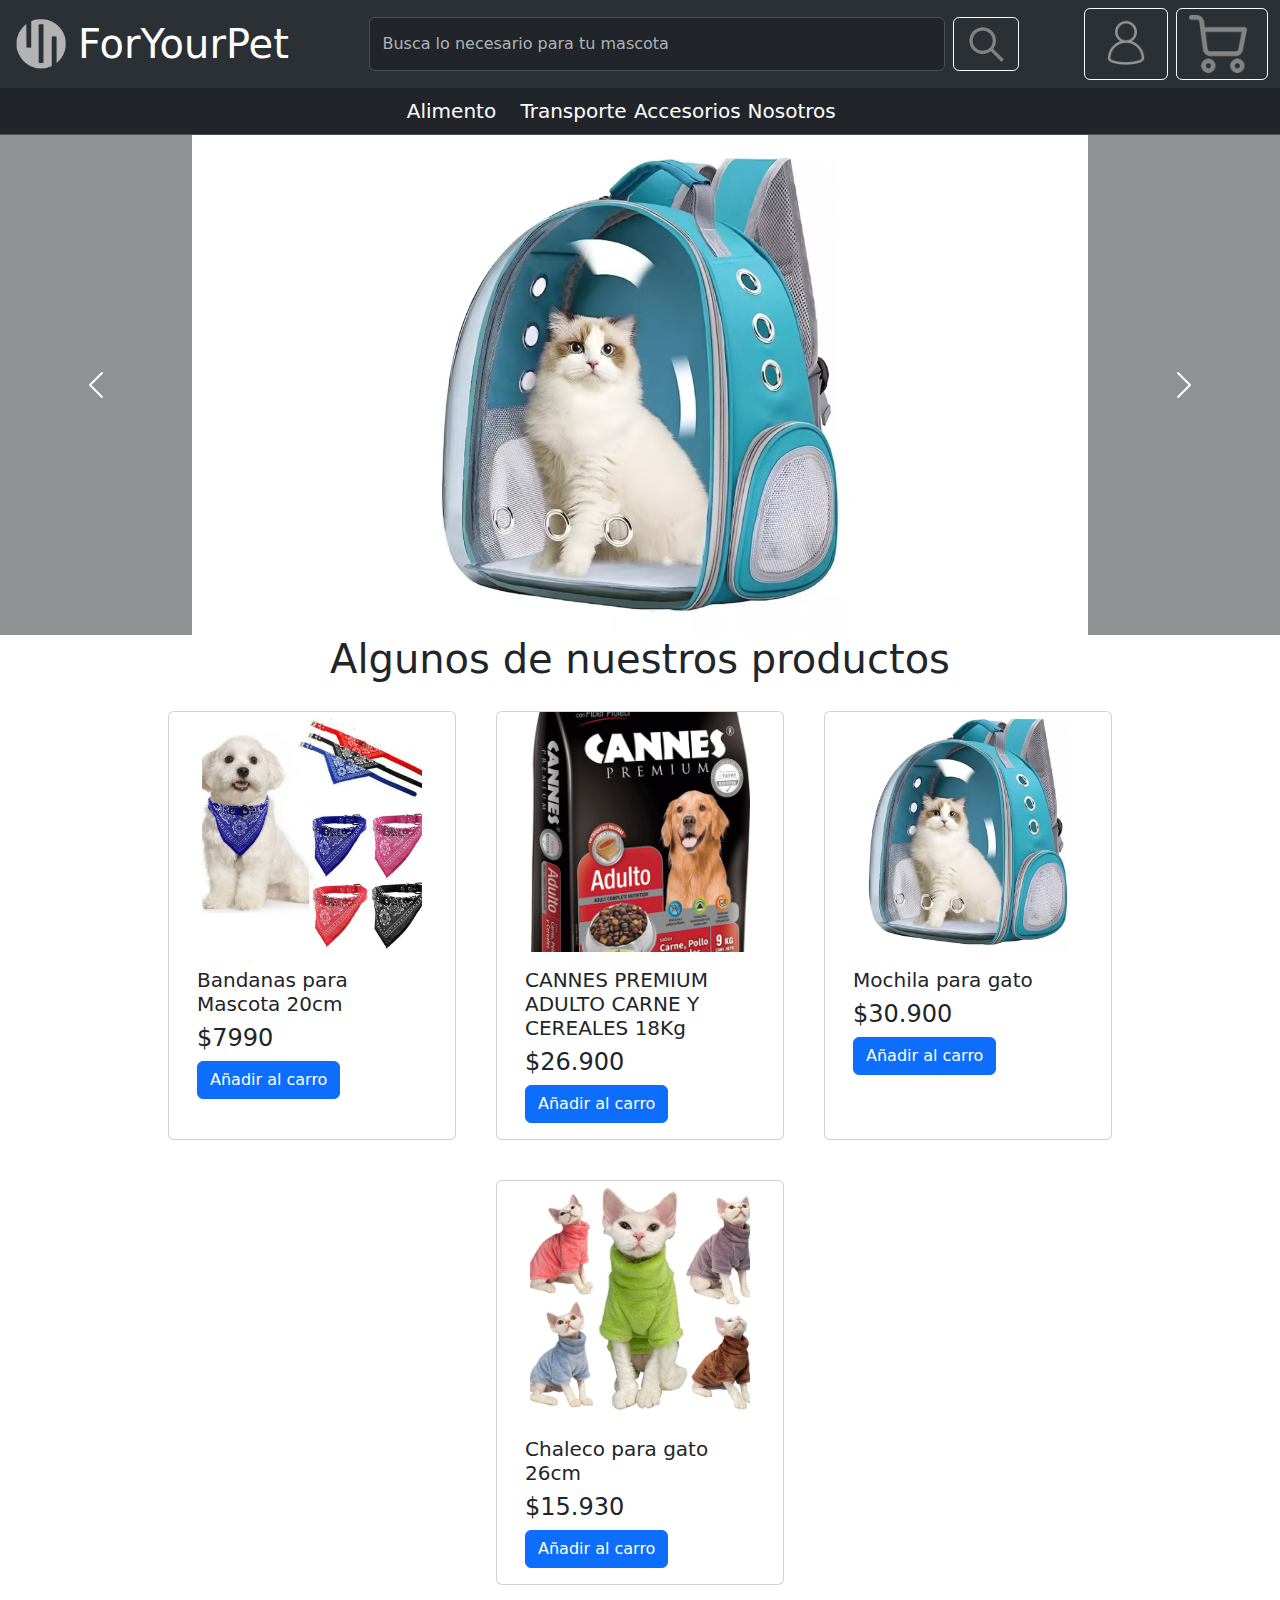
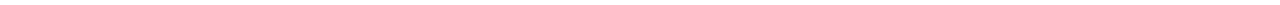
<file: index.html>
<!doctype html>
<html lang="en">
<head>
    <meta charset="utf-8">
    <meta name="viewport" content="width=device-width, initial-scale=1">
    <title>ForYourPet</title>
    <link href="https://cdn.jsdelivr.net/npm/bootstrap@5.3.3/dist/css/bootstrap.min.css" rel="stylesheet" integrity="sha384-QWTKZyjpPEjISv5WaRU9OFeRpok6YctnYmDr5pNlyT2bRjXh0JMhjY6hW+ALEwIH" crossorigin="anonymous">
    <link rel="stylesheet" href="mystyle.css">
</head>
<body>

<!--Nav bar-->
<nav class="navbar bg-body-tertiary" data-bs-theme="dark">
    <div class="container-fluid">

        <!--Logo Y Texto RMB-->
        <a class="navbar-brand" href="index.html">
            <div class="d-flex align-items-center">
                <img src="img/logo.png" alt="." width="58px" class="me-2">
                <h1 class="mb-0"> ForYourPet</h1>
            </div>
        </a>
        <!--Logo Y Texto RMB-->

        <!--Barra de busqueda-->
        <form class="d-flex" style="width: 650px;" role="search">
            <input class="form-control me-2" type="search" placeholder="Busca lo necesario para tu mascota" aria-label="Search">
            <button class="btn btn-outline-light" type="submit"><img src="img/lupa.png" alt="" width="40px"></button>
        </form>
        <!--Barra de busqueda-->

        <!--Botónes de inicio de sesión y mercado -->
          <!-- Contenedor para agrupar los botones -->
        <div class="d-flex align-items-center">
          <!--Botón de Registro/inicio Sesion-->
          <button type="button" class="btn btn-outline-light me-2" data-bs-toggle="modal" data-bs-target="#exampleModal">
              <img src="img/user.png" width="58px" alt="">
          </button>
          <!--Botón de carrito-->
          <button class="btn btn-outline-light" type="button" data-bs-toggle="offcanvas" data-bs-target="#offcanvasNavbar" aria-controls="offcanvasNavbar" aria-label="Toggle navigation">
              <div class="d-flex align-items-center">
                  <img src="img/carrito.png" alt="." width="58px" class="me-2">
              </div>
          </button>
        </div>

        
        <!--Modal de Registro/inicio Sesion-->
        <div class="modal fade" id="exampleModal" tabindex="-1" aria-labelledby="exampleModalLabel" aria-hidden="true">
          <div class="modal-dialog">
              <div class="modal-content">
                  <div class="modal-header">
                      <h1 class="modal-title fs-5" id="exampleModalLabel" style="color: blanchedalmond;">Inicia Sesion</h1>
                      <button type="button" class="btn-close" data-bs-dismiss="modal" aria-label="Close"></button>
                  </div>
                  <div class="modal-body">
                      <form>
                          <div class="mb-3">
                              <label for="exampleInputEmail1" class="form-label" style="color: blanchedalmond;">Correo</label>
                              <input type="email" class="form-control" id="exampleInputEmail1" aria-describedby="emailHelp">
                              <div id="emailHelp" class="form-text">We'll never share your email with anyone else.</div>
                          </div>
                          <div class="mb-3">
                              <label for="exampleInputPassword1" class="form-label" style="color: blanchedalmond;">Contraseña</label>
                              <input type="password" class="form-control" id="exampleInputPassword1">
                          </div>
                          <div class="mb-3 form-check">
                              <input type="checkbox" class="form-check-input" id="exampleCheck1">
                              <label class="form-check-label" for="exampleCheck1" style="color: blanchedalmond;">Recordar mis datos</label>
                          </div>
                          <button type="submit" class="btn btn-primary">Iniciar Sesion</button>
                          <div id="emailHelp" class="form-text">Aun no tienes cuenta? Registrate aqui :</div>
                          <a href="register.html" class="btn btn-primary text-decoration-none" style="color: blanchedalmond;">Registro</a>
                      </form>
                  </div>
              </div>
          </div>
      </div>
        <!--Modal de Registro/inicio Sesion-->
        
        <!--Contenido Carrito-->
        <div class="offcanvas offcanvas-end" tabindex="-1" id="offcanvasNavbar" aria-labelledby="offcanvasNavbarLabel">
            <div class="offcanvas-header">
                <h5 class="offcanvas-title" id="offcanvasNavbarLabel">Productos en el carrito</h5>
                <button type="button" class="btn-close" data-bs-dismiss="offcanvas" aria-label="Close"></button>
            </div>
            <div class="offcanvas-body">
                <ul class="navbar-nav justify-content-end flex-grow-1 pe-3" id="carrito-items">
                    <li class="nav-item">
                        <a class="nav-link active Navb-G" id="no-productos" aria-current="page" href="#">NO HAY PRODUCTOS EN EL CARRO</a>
                    </li>
                </ul>
                <div>
                    <span>Total de los productos: </span>
                    <span id="total-productos">0$</span>
                </div>
                <div class="d-grid gap-2">
                    <button class="btn btn-light" type="button">Comprar</button>
                    <button class="btn btn-secondary" type="button">Ir al carro</button>
                    <!--Boton para limpiar el carrito-->
                    <button class="btn btn-light" type="button" onclick="limpiarCarrito()">Limpiar Carrito</button>
                </div>
            </div>
        </div>
        <!--Contenido Carrito-->

    </div>
</nav>
<!--Nav bar-->

<!--Contenido Principal de la Pag-->
<main>
    <!-- Segunda Navbar Enlaces d -->
    <nav class="navbar bg-dark border-bottom border-body justify-content-center" data-bs-theme="dark">
        <div class="row">
            <!-- Contenido De la segunda navbar -->
            <ul class="nav" data-bg-theme="dark">
                <div class="col-3">
                    <li class="nav-item">
                        <a class="navbar-brand" aria-current="page" href="alimento.html">Alimento</a>
                    </li>
                </div>
                <div class="col-3">
                    <li class="nav-item">
                        <a class="navbar-brand" aria-current="page" href="transporte.html">Transporte </a>
                    </li>
                </div>
                <div class="col-3">
                    <li class="nav-item">
                        <a class="navbar-brand" aria-current="page" href="accesorios.html">Accesorios </a>
                    </li>
                </div>
                <div class="col-3">
                    <li class="nav-item">
                        <a class="navbar-brand" aria-current="page" href="nosotros.html">Nosotros</a>
                    </li>
                </div>
            </ul>
        </div>
    </nav>
    <!-- Segunda Navbar Enlaces d -->

    <!-- Carrusel de img -->
    <div>
        <div id="carouselExampleAutoplaying" class="carousel slide" data-bs-ride="carousel">
            <div class="carousel-inner">
                <div class="carousel-item active">
                    <img src="img/transporte/mochila_gato.avif" class="d-block m-auto w-60" alt="..." height="500px" width="500px">
                </div>
                <div class="carousel-item">
                    <img src="img/transporte/arnes.webp" class="d-block m-auto w-60" alt="..." height="500px" width="500px">
                </div>
                <div class="carousel-item">
                    <img src="img/transporte/arnes_gato.avif" class="d-block m-auto w-60" alt="..." height="500px" width="500px">
                </div>
            </div>
            <button class="carousel-control-prev bg-dark" type="button" data-bs-target="#carouselExampleAutoplaying" data-bs-slide="prev">
                <span class="carousel-control-prev-icon" aria-hidden="true"></span>
                <span class="visually-hidden">Previous</span>
            </button>
            <button class="carousel-control-next bg-dark" type="button" data-bs-target="#carouselExampleAutoplaying" data-bs-slide="next">
                <span class="carousel-control-next-icon" aria-hidden="true"></span>
                <span class="visually-hidden">Next</span>
            </button>
        </div>
    </div>
    <!-- Carrusel de img -->
</main>
<!--Contenido Principal de la Pag-->











<!-- Titulo del contenido principal de la pag -->
<h1 id="centertxt">
    Algunos de nuestros productos
</h1>
<!-- Titulo del contenido principal de la pag -->

<!-- Card Principales de la pag/Productos de la pag Principal -->
<div class="row justify-content-center" >





    <!--Producto 1-->
    <div class="card" style="width: 18rem; margin: 20px;">
        <!--Anchor a producto_001 // Bandana para Mascota 20cm-->
        <a href="producto_001.html">
            <img src="img/accesorios/collar-bandana.jpg" class="card-img-top img_producto" alt="">
        </a>
        <!--Otras descripciones del producto-->
        <div class="card-body">
            <!--NombreProducto-->
            <h5 class="card-title">Bandanas para Mascota 20cm</h5>
            <!--PrecioProducto-->
            <h4 class="card-title">$7990</h4>
            <!--Boton Añadir al carro-->
            <form id="formulario-producto-1">                                       <!--     id         precio         nombre     cantidad-->
                <button type="button" class="btn btn-primary" onclick="agregarAlCarrito('producto_001', 7990, 'Bandana para Mascota 20cm', 1)">Añadir al carro</button>
            </form>
            
        </div>
    </div>
    <!--Producto 1-->






    <!--Producto 2-->
    <div class="card" style="width: 18rem; margin: 20px;">
        <!--Anchor a producto_002 // Carnes Premium Adulto Carne-->
        <a href="producto_002.html">
            <img src="img/alimento/comida_perro.jpg" class="card-img-top img_producto" alt="" >
        </a>
        <!--Otras descripciones del producto-->
        <div class="card-body">
            <!--NombreProducto-->
            <h5 class="card-title">CANNES PREMIUM ADULTO CARNE Y CEREALES 18Kg</h5>
            <!--PrecioProducto-->
            <h4 class="card-title">$26.900</h4>
            <!--Boton añadir al carro-->
            <form id="formulario-producto-1">                                       <!--     id         precio         nombre     cantidad-->
                <button type="button" class="btn btn-primary" onclick="agregarAlCarrito('producto_002', 26900, 'Comida CANNES PREMIUM 18Kg', 1)">Añadir al carro</button>
            </form>
        </div>
    </div>
    <!--Producto 2-->







    <!--Producto 3-->
    <div class="card" style="width: 18rem; margin: 20px;">
        <!--Anchor a producto_003 // Mochila para gato-->
        <a href="producto_003.html">
            <img src="img/transporte/mochila_gato.avif" class="card-img-top img_producto" alt="..." style="width: 250px;">
        </a>
        <!--Otras descripciones del producto-->
        <div class="card-body">
            <!--NombreProducto-->
            <h5 class="card-title">Mochila para gato</h5>
            <!--PrecioProducto-->
            <h4 class="card-title">$30.900</h4>
            <!--Boton añadir al carro-->
            <form id="formulario-producto-1">                                       <!--     id         precio         nombre     cantidad-->
                <button type="button" class="btn btn-primary" onclick="agregarAlCarrito('producto_003', 30900, 'Mochila para Gatos', 1)">Añadir al carro</button>
            </form>
        </div>
    </div>
    <!--Producto 3-->







    <!--Producto 4-->
    <div class="card" style="width: 18rem; margin: 20px;">
        <!--Anchor a producto_004 // Chaleco para gatos 26cm-->
        <a href="producto_004.html">
            <img src="img/accesorios/ropa_gato.jpg" class="card-img-top img_producto" alt="...">
        </a>
        <!--Otras descripciones del producto-->
        <div class="card-body">
            <!--NombreProducto-->
            <h5 class="card-title">Chaleco para gato 26cm</h5>
            <!--PrecioProducto-->
            <h4 class="card-title">$15.930</h4>
            <!--Boton añadir al carro-->
            <form id="formulario-producto-1">                                       <!--     id         precio         nombre     cantidad-->
                <button type="button" class="btn btn-primary" onclick="agregarAlCarrito('producto_004', 15930, 'Chaleco para Gatos 26cm', 1)">Añadir al carro</button>
            </form>
        </div>
    </div>
    <!--Producto 4-->
</div>
<!-- Card Principales de la pag -->

    <script src="carrito.js" ></script>
<script src="https://cdn.jsdelivr.net/npm/bootstrap@5.3.3/dist/js/bootstrap.bundle.min.js" integrity="sha384-YvpcrYf0tY3lHB60NNkmXc5s9fDVZLESaAA55NDzOxhy9GkcIdslK1eN7N6jIeHz" crossorigin="anonymous"></script>
</body>
</html>
</file>
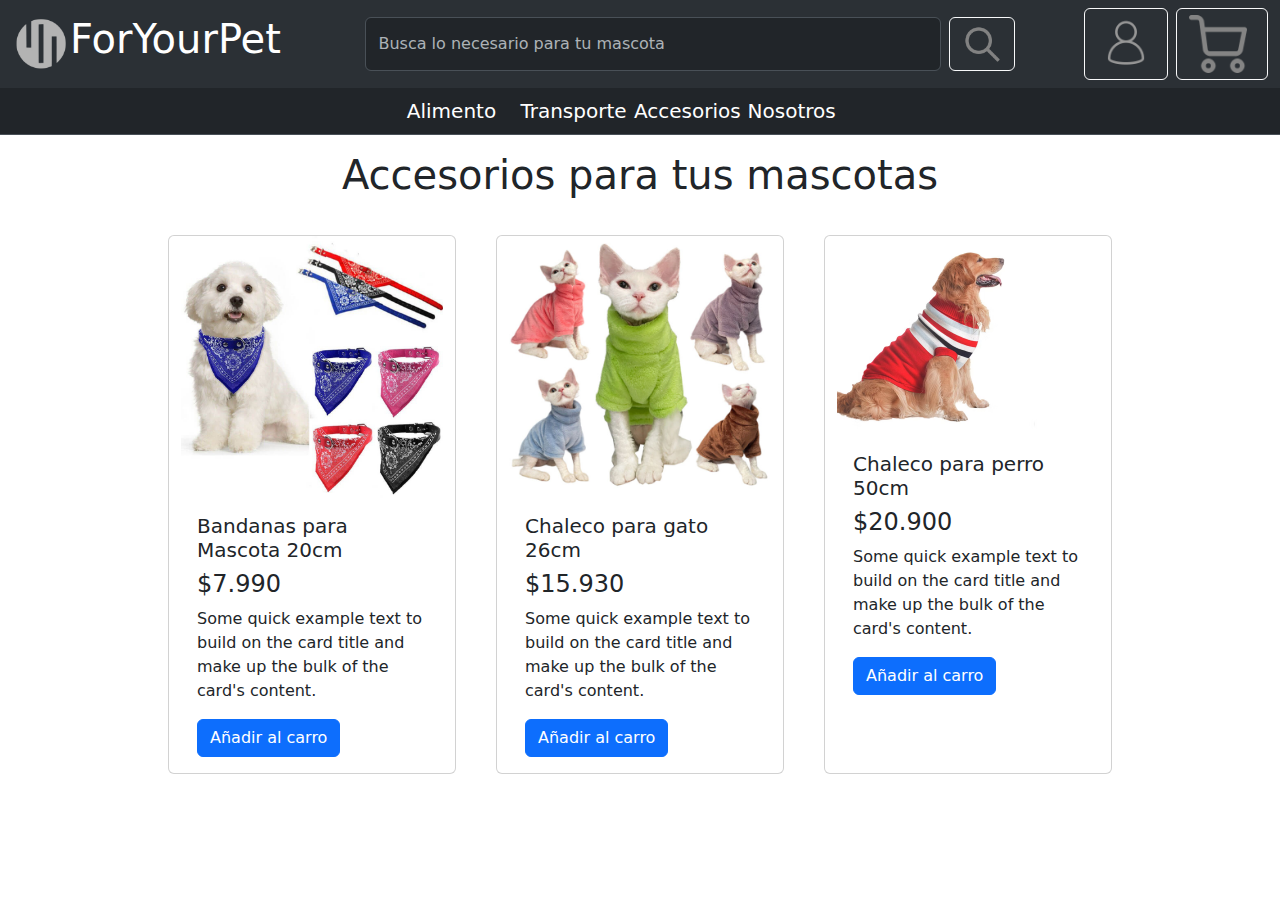
<file: accesorios.html>
<!doctype html>
<html lang="en">
  <head>
    <meta charset="utf-8">
    <meta name="viewport" content="width=device-width, initial-scale=1">
    <title>ForYourPet | Accesorios</title>
    <link href="https://cdn.jsdelivr.net/npm/bootstrap@5.3.3/dist/css/bootstrap.min.css" rel="stylesheet" integrity="sha384-QWTKZyjpPEjISv5WaRU9OFeRpok6YctnYmDr5pNlyT2bRjXh0JMhjY6hW+ALEwIH" crossorigin="anonymous">
    <link rel="stylesheet" href="mystyle.css">
  </head>
  <body>

    <!--Nav bar-->
    <nav class="navbar bg-body-tertiary " data-bs-theme="dark" >
        <div class="container-fluid">

            <!--Logo Y Texto FYP-->
            <a class="navbar-brand" href="index.html">
              <div class="d-flex aling-items-center">
                  <img src="img/logo.png" alt="." width="58px" class="mr-2">

                  <h1 class="mb-0"> ForYourPet</h1>
              </div>
            </a>
            <!--Logo Y Texto FYP-->

            <!--Otros contenidos del navBar-->

            <!--Barra de busqueda-->
            <form class="d-flex " style="width: 650px;" role="search">
            
              <input class="form-control me-2" type="search" placeholder="Busca lo necesario para tu mascota" aria-label="Search">
              <button class="btn btn-outline-light" type="submit"><img src="img/lupa.png" alt="" width="40px"></button>
            </form>
            <!--Barra de busqueda-->

            <!--Otros contenidos del navBar-->

        <!--Botónes de inicio de sesión y mercado -->
          <!-- Contenedor para agrupar los botones -->
          <div class="d-flex align-items-center">
            <!--Botón de Registro/inicio Sesion-->
            <button type="button" class="btn btn-outline-light me-2" data-bs-toggle="modal" data-bs-target="#exampleModal">
                <img src="img/user.png" width="58px" alt="">
            </button>
            <!--Botón de carrito-->
            <button class="btn btn-outline-light" type="button" data-bs-toggle="offcanvas" data-bs-target="#offcanvasNavbar" aria-controls="offcanvasNavbar" aria-label="Toggle navigation">
                <div class="d-flex align-items-center">
                    <img src="img/carrito.png" alt="." width="58px" class="me-2">
                </div>
            </button>
          </div>
          <!--Botónes de inicio de sesión y mercado -->
  
          <!--Modal de Registro/inicio Sesion-->
          <div class="modal fade" id="exampleModal" tabindex="-1" aria-labelledby="exampleModalLabel" aria-hidden="true">
            <div class="modal-dialog">
                <div class="modal-content">
                    <div class="modal-header">
                        <h1 class="modal-title fs-5" id="exampleModalLabel" style="color: blanchedalmond;">Inicia Sesion</h1>
                        <button type="button" class="btn-close" data-bs-dismiss="modal" aria-label="Close"></button>
                    </div>
                    <div class="modal-body">
                        <form>
                            <div class="mb-3">
                                <label for="exampleInputEmail1" class="form-label" style="color: blanchedalmond;">Correo</label>
                                <input type="email" class="form-control" id="exampleInputEmail1" aria-describedby="emailHelp">
                                <div id="emailHelp" class="form-text">We'll never share your email with anyone else.</div>
                            </div>
                            <div class="mb-3">
                                <label for="exampleInputPassword1" class="form-label" style="color: blanchedalmond;">Contraseña</label>
                                <input type="password" class="form-control" id="exampleInputPassword1">
                            </div>
                            <div class="mb-3 form-check">
                                <input type="checkbox" class="form-check-input" id="exampleCheck1">
                                <label class="form-check-label" for="exampleCheck1" style="color: blanchedalmond;">Recordar mis datos</label>
                            </div>
                            <button type="submit" class="btn btn-primary">Iniciar Sesion</button>
                            <div id="emailHelp" class="form-text">Aun no tienes cuenta? Registrate aqui :</div>
                            <a href="register.html" class="btn btn-primary text-decoration-none" style="color: blanchedalmond;">Registro</a>
                        </form>
                    </div>
                </div>
            </div>
        </div>
          <!--Modal de Registro/inicio Sesion-->

            <!--Contenido Carrito-->
            <div class="offcanvas offcanvas-end" tabindex="-1" id="offcanvasNavbar" aria-labelledby="offcanvasNavbarLabel">
              <div class="offcanvas-header">
                <h5 class="offcanvas-title" id="offcanvasNavbarLabel">Productos en el carrito</h5>
                <button type="button" class="btn-close" data-bs-dismiss="offcanvas" aria-label="Close"></button>
              </div>
              <!--Precio/Productos en el carro txt-->
              <div class="offcanvas-body">
                <ul class="navbar-nav justify-content-end flex-grow-1 pe-3">
                  <li class="nav-item">
                    <a class="nav-link active Navb-G" id="centerv" aria-current="page" href="#">NO HAY PRODUCTOS EN EL CARRO</a>
                  </li>
                  <li class="nav-item">
                    <span id="preciotxt">Total precio Efectivo</span>
                    <span id="precio-efectivo">0$</span>
                  </li>
  
                  <li class="nav-item">
                    <span id="preciotxt">Total precio Normal</span>
                    <span id="precio-normal">0$</span>
                  </li>
  
                </ul>

              <div class="d-grid gap-2">
                <button class="btn btn-light" type="button">Comprar</button>
                <button class="btn btn-secondary" type="button">Ir al carro</button>
              </div>


            </div>
            <!--Contenido Carrito-->
          </div>
        </div>
      </nav>
    <!--Nav bar-->
    
    <!--Contenido Principal de la Pag-->
    <main>
      <!-- Segunda Navbar Enlaces d -->
      
      <nav class="navbar bg-dark border-bottom border-body justify-content-center" data-bs-theme="dark">
        <div class="row"> 
          <!-- Contenido De la segunda navbar -->
          <ul class="nav" data-bg-theme="dark">
            
            <div class="col-3">
              <li class="nav-item">
                <a class="navbar-brand" aria-current="page" href="alimento.html">Alimento</a>
              </li>
            </div>

            <div class="col-3"> 
              <li class="nav-item">
                <a class="navbar-brand" aria-current="page" href="transporte.html">Transporte </a>
              </li>
            </div>
          
            <div class="col-3">
              <li class="nav-item">
                <a class="navbar-brand" aria-current="page" href="accesorios.html">Accesorios </a>
              </li>
            </div>
            
            <div class="col-3">
              <li class="nav-item">
                <a class="navbar-brand" aria-current="page" href="nosotros.html">Nosotros</a>
              </li>
            </div>
      
          </ul>
    
        </div>
      </nav>
    </main> 
    <!-- Segunda Navbar Enlaces d -->
    <!-- Titulo del contenido principal de la pag -->
    <p >
      <h1 id="centertxt">
        Accesorios para tus mascotas
      </h1>
    </p>
    <!-- Titulo del contenido principal de la pag -->

    
    <!-- Card Principales de la pag -->
    <div class="row cal-4 justify-content-center">
        <div class="card " style="width: 18rem; margin: 20px;" >
          <img src="img/accesorios/collar-bandana.jpg" class="card-img-top" alt="...">
          <div class="card-body">
            <h5 class="card-title">Bandanas para Mascota 20cm</h5>
            <h4 class="card-title">$7.990</h4>
            <p class="card-text">Some quick example text to build on the card title and make up the bulk of the card's content.</p>
            <a href="#" class="btn btn-primary ">Añadir al carro</a>
          </div>
        </div>

        <div class="card " style="width: 18rem; margin: 20px;" >
          <img src="img/accesorios/ropa_gato.jpg" class="card-img-top" alt="..." >
          <div class="card-body">
            <h5 class="card-title">Chaleco para gato 26cm</h5>
            <h4 class="card-title">$15.930</h4>
            <p class="card-text">Some quick example text to build on the card title and make up the bulk of the card's content.</p>
            <a href="#" class="btn btn-primary">Añadir al carro</a>
          </div>
        </div>

        <div class="card " style="width: 18rem; margin: 20px;" >
          <img src="img/accesorios/ropa_perro.avif" class="card-img-top" alt="..." style="width: 200px;">
          <div class="card-body">
            <h5 class="card-title">Chaleco para perro 50cm</h5>
            <h4 class="card-title">$20.900</h4>
            <p class="card-text">Some quick example text to build on the card title and make up the bulk of the card's content.</p>
            <a href="#" class="btn btn-primary">Añadir al carro</a>
          </div>
        </div>
    </div>
    <!-- Card Principales de la pag -->
      
    <!--Contenido Principal de la Pag-->

    <script src="https://cdn.jsdelivr.net/npm/bootstrap@5.3.3/dist/js/bootstrap.bundle.min.js" integrity="sha384-YvpcrYf0tY3lHB60NNkmXc5s9fDVZLESaAA55NDzOxhy9GkcIdslK1eN7N6jIeHz" crossorigin="anonymous"></script>
  </body>
</html>
</file>
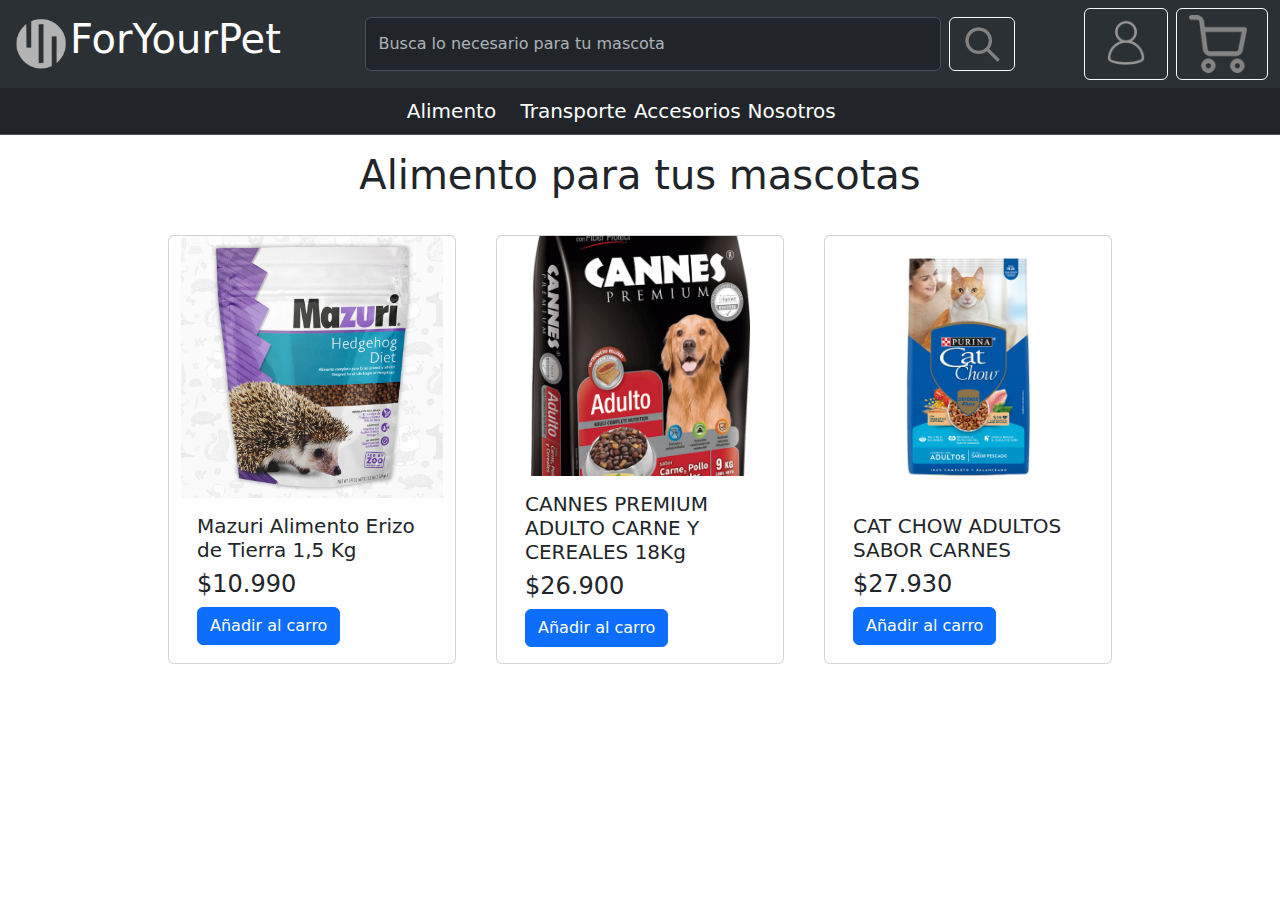
<file: alimento.html>
<!doctype html>
<html lang="en">
  <head>
    <meta charset="utf-8">
    <meta name="viewport" content="width=device-width, initial-scale=1">
    <title>ForYourPet | Alimento</title>
    <link href="https://cdn.jsdelivr.net/npm/bootstrap@5.3.3/dist/css/bootstrap.min.css" rel="stylesheet" integrity="sha384-QWTKZyjpPEjISv5WaRU9OFeRpok6YctnYmDr5pNlyT2bRjXh0JMhjY6hW+ALEwIH" crossorigin="anonymous">
    <link rel="stylesheet" href="mystyle.css">
  </head>
  <body>

    <!--Nav bar-->
    <nav class="navbar bg-body-tertiary " data-bs-theme="dark" >
        <div class="container-fluid">

            <!--Logo Y Texto RMB-->
            <a class="navbar-brand" href="index.html">
              <div class="d-flex aling-items-center">
                  <img src="img/logo.png" alt="." width="58px" class="mr-2">

                  <h1 class="mb-0"> ForYourPet</h1>
              </div>
            </a>
            <!--Logo Y Texto RMB-->

            <!--Otros contenidos del navBar-->

            <!--Barra de busqueda-->
            <form class="d-flex " style="width: 650px;" role="search">
            
              <input class="form-control me-2" type="search" placeholder="Busca lo necesario para tu mascota" aria-label="Search">
              <button class="btn btn-outline-light" type="submit"><img src="img/lupa.png" alt="" width="40px"></button>
            </form>
            <!--Barra de busqueda-->

            <!--Otros contenidos del navBar-->

        <!--Botónes de inicio de sesión y mercado -->
          <!-- Contenedor para agrupar los botones -->
          <div class="d-flex align-items-center">
            <!--Botón de Registro/inicio Sesion-->
            <button type="button" class="btn btn-outline-light me-2" data-bs-toggle="modal" data-bs-target="#exampleModal">
                <img src="img/user.png" width="58px" alt="">
            </button>
            <!--Botón de carrito-->
            <button class="btn btn-outline-light" type="button" data-bs-toggle="offcanvas" data-bs-target="#offcanvasNavbar" aria-controls="offcanvasNavbar" aria-label="Toggle navigation">
                <div class="d-flex align-items-center">
                    <img src="img/carrito.png" alt="." width="58px" class="me-2">
                </div>
            </button>
          </div>
          <!--Botónes de inicio de sesión y mercado -->
  
          <!--Modal de Registro/inicio Sesion-->
          <div class="modal fade" id="exampleModal" tabindex="-1" aria-labelledby="exampleModalLabel" aria-hidden="true">
            <div class="modal-dialog">
                <div class="modal-content">
                    <div class="modal-header">
                        <h1 class="modal-title fs-5" id="exampleModalLabel" style="color: blanchedalmond;">Inicia Sesion</h1>
                        <button type="button" class="btn-close" data-bs-dismiss="modal" aria-label="Close"></button>
                    </div>
                    <div class="modal-body">
                        <form>
                            <div class="mb-3">
                                <label for="exampleInputEmail1" class="form-label" style="color: blanchedalmond;">Correo</label>
                                <input type="email" class="form-control" id="exampleInputEmail1" aria-describedby="emailHelp">
                                <div id="emailHelp" class="form-text">We'll never share your email with anyone else.</div>
                            </div>
                            <div class="mb-3">
                                <label for="exampleInputPassword1" class="form-label" style="color: blanchedalmond;">Contraseña</label>
                                <input type="password" class="form-control" id="exampleInputPassword1">
                            </div>
                            <div class="mb-3 form-check">
                                <input type="checkbox" class="form-check-input" id="exampleCheck1">
                                <label class="form-check-label" for="exampleCheck1" style="color: blanchedalmond;">Recordar mis datos</label>
                            </div>
                            <button type="submit" class="btn btn-primary">Iniciar Sesion</button>
                            <div id="emailHelp" class="form-text">Aun no tienes cuenta? Registrate aqui :</div>
                            <a href="register.html" class="btn btn-primary text-decoration-none" style="color: blanchedalmond;">Registro</a>
                        </form>
                    </div>
                </div>
            </div>
        </div>
          <!--Modal de Registro/inicio Sesion-->

              <!--Contenido Carrito-->
              <div class="offcanvas offcanvas-end" tabindex="-1" id="offcanvasNavbar" aria-labelledby="offcanvasNavbarLabel">
                <div class="offcanvas-header">
                    <h5 class="offcanvas-title" id="offcanvasNavbarLabel">Productos en el carrito</h5>
                    <button type="button" class="btn-close" data-bs-dismiss="offcanvas" aria-label="Close"></button>
                </div>
                <div class="offcanvas-body">
                    <ul class="navbar-nav justify-content-end flex-grow-1 pe-3" id="carrito-items">
                        <li class="nav-item">
                            <a class="nav-link active Navb-G" id="no-productos" aria-current="page" href="#">NO HAY PRODUCTOS EN EL CARRO</a>
                        </li>
                    </ul>
                    <div>
                        <span>Total de los productos: </span>
                        <span id="total-productos">0$</span>
                    </div>
                    <div class="d-grid gap-2">
                        <button class="btn btn-light" type="button">Comprar</button>
                        <button class="btn btn-secondary" type="button">Ir al carro</button>
                        <!--Boton para limpiar el carrito-->
                        <button class="btn btn-light" type="button" onclick="limpiarCarrito()">Limpiar Carrito</button>
                    </div>
                </div>
            </div>
            <!--Contenido Carrito-->
          </div>
        </div>
      </nav>
    <!--Nav bar-->
    
    <!--Contenido Principal de la Pag-->
    <main>
      <!-- Segunda Navbar Enlaces d -->
      
      <nav class="navbar bg-dark border-bottom border-body justify-content-center" data-bs-theme="dark">
        <div class="row"> 
          <!-- Contenido De la segunda navbar -->
          <ul class="nav" data-bg-theme="dark">
            
            <div class="col-3">
              <li class="nav-item">
                <a class="navbar-brand" aria-current="page" href="alimento.html">Alimento</a>
              </li>
            </div>

            <div class="col-3"> 
              <li class="nav-item">
                <a class="navbar-brand" aria-current="page" href="transporte.html">Transporte </a>
              </li>
            </div>
          
            <div class="col-3">
              <li class="nav-item">
                <a class="navbar-brand" aria-current="page" href="accesorios.html">Accesorios </a>
              </li>
            </div>
            
            <div class="col-3">
              <li class="nav-item">
                <a class="navbar-brand" aria-current="page" href="nosotros.html">Nosotros</a>
              </li>
            </div>
      
          </ul>
    
        </div>
      </nav>
    </main> 
    <!-- Segunda Navbar Enlaces d -->

    <!-- Titulo del contenido principal de la pag -->
    <p >
      <h1 id="centertxt">
        Alimento para tus mascotas
      </h1>
    </p>
    <!-- Titulo del contenido principal de la pag -->

      <!-- Card Principales de la pag -->
  


    <div class="row cal-4 justify-content-center">
        <!--Producto 1-->
        <div class="card " style="width: 18rem; margin: 20px;" >
          <img src="img/alimento/comida_erizo.jpg" class="card-img-top" alt="...">
          <div class="card-body">
            <!--NombreProducto-->
            <h5 class="card-title">Mazuri Alimento Erizo de Tierra 1,5 Kg</h5>
            <!--PrecioProducto-->
            <h4 class="card-title">$10.990</h4>
            <!--Boton añadir al carro-->
            <form id="formulario-producto-1">                                       <!--     id         precio         nombre     cantidad-->
              <button type="button" class="btn btn-primary" onclick="agregarAlCarrito('producto_004', 10990, 'Comida Mazuri Erizo 1,5Kg', 1)">Añadir al carro</button>
            </form>
          </div>
        </div>
        <!--Producto 1-->




        <!--Producto 2-->
        <div class="card" style="width: 18rem; margin: 20px;">
          <img src="img/alimento/comida_perro.jpg" class="card-img-top img_producto" alt="" >
          <div class="card-body">
              <!--NombreProducto-->
              <h5 class="card-title">CANNES PREMIUM ADULTO CARNE Y CEREALES 18Kg</h5>
              <!--PrecioProducto-->
              <h4 class="card-title">$26.900</h4>
              <!--Boton añadir al carro-->
              <form id="formulario-producto-1">                                       <!--     id         precio         nombre     cantidad-->
                  <button type="button" class="btn btn-primary" onclick="agregarAlCarrito('producto_002', 26900, 'Comida CANNES PREMIUM 18Kg', 1)">Añadir al carro</button>
              </form>
          </div>
        </div>
        <!--Producto 2-->


        <!--Producto 3-->
        <div class="card " style="width: 18rem; margin: 20px;" >
          <img src="img/alimento/comida_gato.webp" class="card-img-top" alt="..." >
          <div class="card-body">
            <!--NombreProducto-->
            <h5 class="card-title">CAT CHOW ADULTOS SABOR CARNES</h5>
            <!--PrecioProducto-->
            <h4 class="card-title">$27.930</h4>
            <!--Boton añadir al carro-->
            <form id="formulario-producto-1">                                       <!--     id         precio         nombre     cantidad-->
              <button type="button" class="btn btn-primary" onclick="agregarAlCarrito('producto_005', 27930, 'Cat Chow Sabor carne', 1)">Añadir al carro</button>
            </form>
          </div>
        </div>
        <!--Producto 3-->
    </div>

  
    <!--Contenido Principal de la Pag-->
    <script src="carrito.js" ></script>
    <script src="https://cdn.jsdelivr.net/npm/bootstrap@5.3.3/dist/js/bootstrap.bundle.min.js" integrity="sha384-YvpcrYf0tY3lHB60NNkmXc5s9fDVZLESaAA55NDzOxhy9GkcIdslK1eN7N6jIeHz" crossorigin="anonymous"></script>
  </body>
</html>
</file>
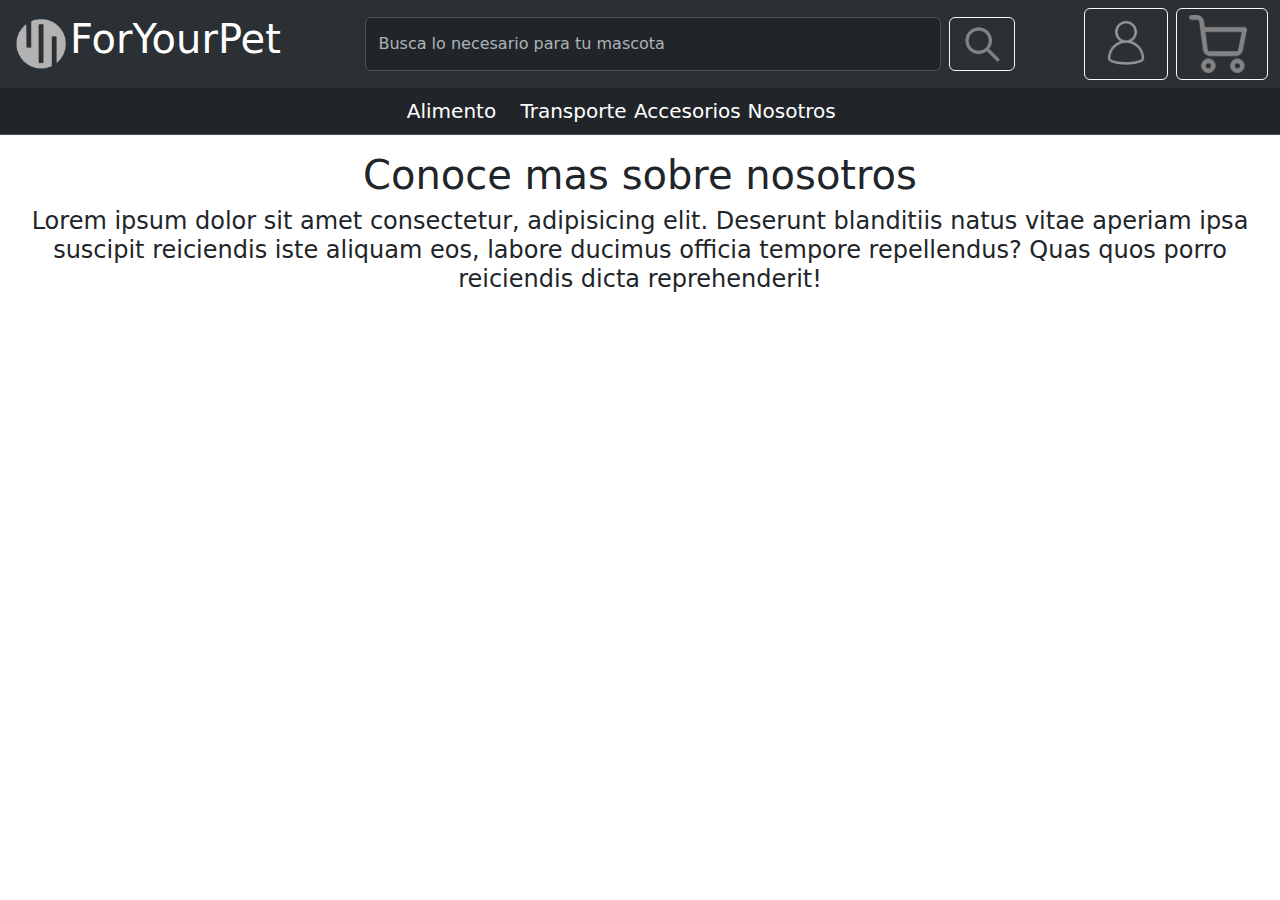
<file: nosotros.html>
<!doctype html>
<html lang="en">
  <head>
    <meta charset="utf-8">
    <meta name="viewport" content="width=device-width, initial-scale=1">
    <title>ForYourPet | Nosotros</title>
    <link href="https://cdn.jsdelivr.net/npm/bootstrap@5.3.3/dist/css/bootstrap.min.css" rel="stylesheet" integrity="sha384-QWTKZyjpPEjISv5WaRU9OFeRpok6YctnYmDr5pNlyT2bRjXh0JMhjY6hW+ALEwIH" crossorigin="anonymous">
    <link rel="stylesheet" href="mystyle.css">
  </head>
  <body>

    <!--Nav bar-->
    <nav class="navbar bg-body-tertiary " data-bs-theme="dark" >
        <div class="container-fluid">

            <!--Logo Y Texto RMB-->
            <a class="navbar-brand" href="index.html">
              <div class="d-flex aling-items-center">
                  <img src="img/logo.png" alt="." width="58px" class="mr-2">

                  <h1 class="mb-0"> ForYourPet</h1>
              </div>
            </a>
            <!--Logo Y Texto RMB-->

            <!--Otros contenidos del navBar-->

            <!--Barra de busqueda-->
            <form class="d-flex " style="width: 650px;" role="search">
            
              <input class="form-control me-2" type="search" placeholder="Busca lo necesario para tu mascota" aria-label="Search">
              <button class="btn btn-outline-light" type="submit"><img src="img/lupa.png" alt="" width="40px"></button>
            </form>
            <!--Barra de busqueda-->

            <!--Otros contenidos del navBar-->

        <!--Botónes de inicio de sesión y mercado -->
          <!-- Contenedor para agrupar los botones -->
        <div class="d-flex align-items-center">
          <!--Botón de Registro/inicio Sesion-->
          <button type="button" class="btn btn-outline-light me-2" data-bs-toggle="modal" data-bs-target="#exampleModal">
              <img src="img/user.png" width="58px" alt="">
          </button>
          <!--Botón de carrito-->
          <button class="btn btn-outline-light" type="button" data-bs-toggle="offcanvas" data-bs-target="#offcanvasNavbar" aria-controls="offcanvasNavbar" aria-label="Toggle navigation">
              <div class="d-flex align-items-center">
                  <img src="img/carrito.png" alt="." width="58px" class="me-2">
              </div>
          </button>
        </div>
        <!--Botónes de inicio de sesión y mercado -->

        <!--Modal de Registro/inicio Sesion-->
        <div class="modal fade" id="exampleModal" tabindex="-1" aria-labelledby="exampleModalLabel" aria-hidden="true">
          <div class="modal-dialog">
              <div class="modal-content">
                  <div class="modal-header">
                      <h1 class="modal-title fs-5" id="exampleModalLabel" style="color: blanchedalmond;">Inicia Sesion</h1>
                      <button type="button" class="btn-close" data-bs-dismiss="modal" aria-label="Close"></button>
                  </div>
                  <div class="modal-body">
                      <form>
                          <div class="mb-3">
                              <label for="exampleInputEmail1" class="form-label" style="color: blanchedalmond;">Correo</label>
                              <input type="email" class="form-control" id="exampleInputEmail1" aria-describedby="emailHelp">
                              <div id="emailHelp" class="form-text">We'll never share your email with anyone else.</div>
                          </div>
                          <div class="mb-3">
                              <label for="exampleInputPassword1" class="form-label" style="color: blanchedalmond;">Contraseña</label>
                              <input type="password" class="form-control" id="exampleInputPassword1">
                          </div>
                          <div class="mb-3 form-check">
                              <input type="checkbox" class="form-check-input" id="exampleCheck1">
                              <label class="form-check-label" for="exampleCheck1" style="color: blanchedalmond;">Recordar mis datos</label>
                          </div>
                          <button type="submit" class="btn btn-primary">Iniciar Sesion</button>
                          <div id="emailHelp" class="form-text">Aun no tienes cuenta? Registrate aqui :</div>
                          <a href="register.html" class="btn btn-primary text-decoration-none" style="color: blanchedalmond;">Registro</a>
                      </form>
                  </div>
              </div>
          </div>
      </div>
        <!--Modal de Registro/inicio Sesion-->

            <!--Contenido Carrito-->
            <div class="offcanvas offcanvas-end" tabindex="-1" id="offcanvasNavbar" aria-labelledby="offcanvasNavbarLabel">
              <div class="offcanvas-header">
                <h5 class="offcanvas-title" id="offcanvasNavbarLabel">Productos en el carrito</h5>
                <button type="button" class="btn-close" data-bs-dismiss="offcanvas" aria-label="Close"></button>
              </div>
              <!--Precio/Productos en el carro txt-->
              <div class="offcanvas-body">
                <ul class="navbar-nav justify-content-end flex-grow-1 pe-3">
                  <li class="nav-item">
                    <a class="nav-link active Navb-G" id="centerv" aria-current="page" href="#">NO HAY PRODUCTOS EN EL CARRO</a>
                  </li>
                  <li class="nav-item">
                    <span id="preciotxt">Total precio Efectivo</span>
                    <span id="precio-efectivo">0$</span>
                  </li>
  
                  <li class="nav-item">
                    <span id="preciotxt">Total precio Normal</span>
                    <span id="precio-normal">0$</span>
                  </li>
  
                </ul>

              <div class="d-grid gap-2">
                <button class="btn btn-light" type="button">Comprar</button>
                <button class="btn btn-secondary" type="button">Ir al carro</button>
              </div>


            </div>
            <!--Contenido Carrito-->
          </div>
        </div>
      </nav>
    <!--Nav bar-->
    
    <!--Contenido Principal de la Pag-->
    <main>
      <!-- Segunda Navbar Enlaces d -->
      
      <nav class="navbar bg-dark border-bottom border-body justify-content-center" data-bs-theme="dark">
        <div class="row"> 
          <!-- Contenido De la segunda navbar -->
          <ul class="nav" data-bg-theme="dark">
            
            <div class="col-3">
              <li class="nav-item">
                <a class="navbar-brand" aria-current="page" href="alimento.html">Alimento</a>
              </li>
            </div>

            <div class="col-3"> 
              <li class="nav-item">
                <a class="navbar-brand" aria-current="page" href="transporte.html">Transporte </a>
              </li>
            </div>
          
            <div class="col-3">
              <li class="nav-item">
                <a class="navbar-brand" aria-current="page" href="accesorios.html">Accesorios </a>
              </li>
            </div>
            
            <div class="col-3">
              <li class="nav-item">
                <a class="navbar-brand" aria-current="page" href="nosotros.html">Nosotros</a>
              </li>
            </div>
      
          </ul>
    
        </div>
      </nav>
    </main> 
      <!-- Segunda Navbar Enlaces d -->
      
    <!-- Titulo del contenido principal de la pag -->
    <p >
      <h1 id="centertxt">
        Conoce mas sobre nosotros
      </h1>

      <h4 id="centertxt">Lorem ipsum dolor sit amet consectetur, adipisicing elit. Deserunt blanditiis natus vitae 
        aperiam ipsa suscipit reiciendis iste aliquam eos, labore ducimus officia tempore repellendus? Quas quos porro reiciendis dicta reprehenderit!</h4>
    </p>
    <!-- Titulo del contenido principal de la pag -->
      

    <!--Contenido Principal de la Pag-->

    <script src="https://cdn.jsdelivr.net/npm/bootstrap@5.3.3/dist/js/bootstrap.bundle.min.js" integrity="sha384-YvpcrYf0tY3lHB60NNkmXc5s9fDVZLESaAA55NDzOxhy9GkcIdslK1eN7N6jIeHz" crossorigin="anonymous"></script>
  </body>
</html>
</file>
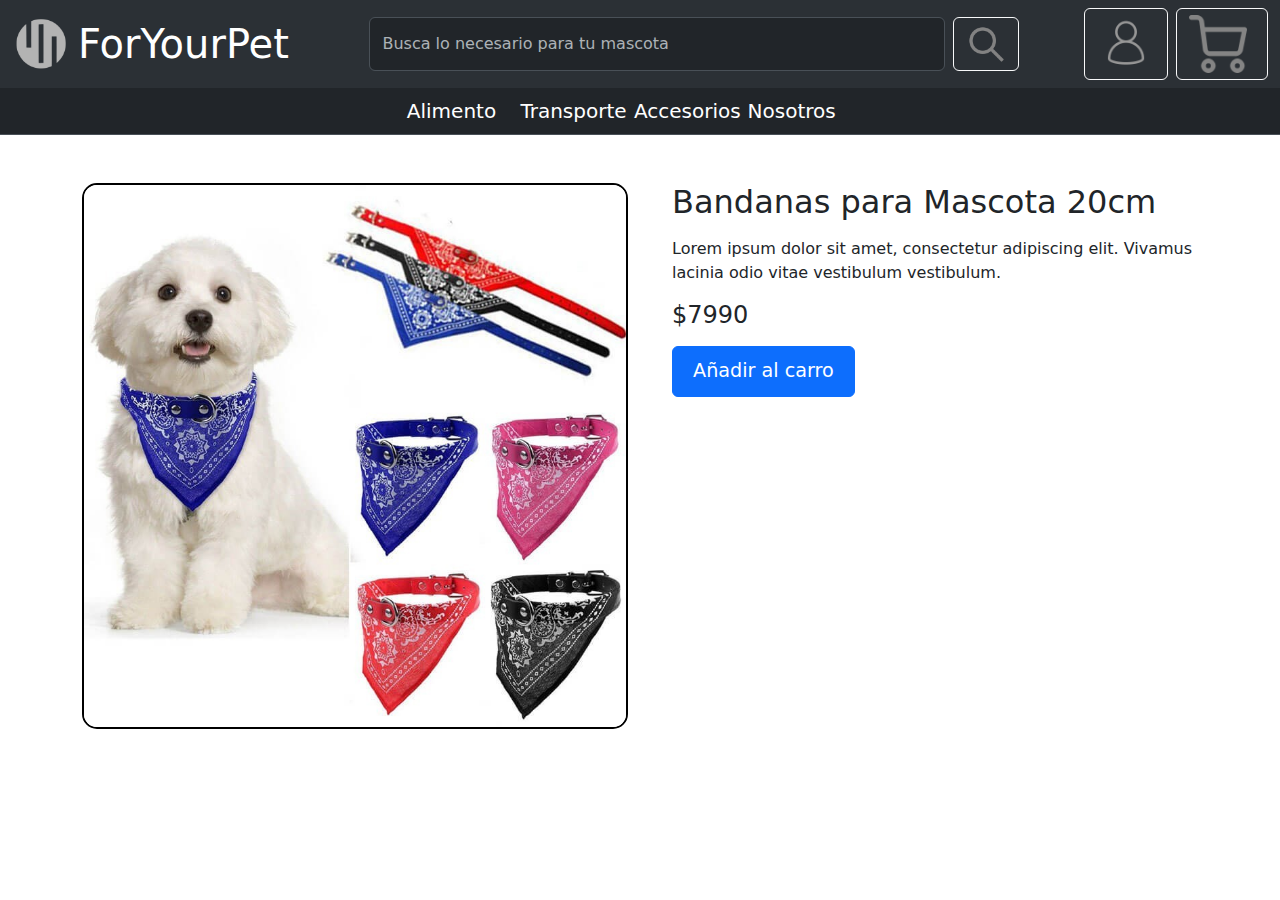
<file: producto_001.html>
<!doctype html>
<html lang="en">
<head>
    <meta charset="utf-8">
    <meta name="viewport" content="width=device-width, initial-scale=1">
    <title>ForYourPet | Bandana para mascota 20cm</title>
    <link href="https://cdn.jsdelivr.net/npm/bootstrap@5.3.3/dist/css/bootstrap.min.css" rel="stylesheet" integrity="sha384-QWTKZyjpPEjISv5WaRU9OFeRpok6YctnYmDr5pNlyT2bRjXh0JMhjY6hW+ALEwIH" crossorigin="anonymous">
    <link rel="stylesheet" href="mystyle.css">
</head>
<body>

<!--Nav bar-->
<nav class="navbar bg-body-tertiary" data-bs-theme="dark">
    <div class="container-fluid">

        <!--Logo Y Texto RMB-->
        <a class="navbar-brand" href="index.html">
            <div class="d-flex align-items-center">
                <img src="img/logo.png" alt="." width="58px" class="me-2">
                <h1 class="mb-0"> ForYourPet</h1>
            </div>
        </a>
        <!--Logo Y Texto RMB-->

        <!--Barra de busqueda-->
        <form class="d-flex" style="width: 650px;" role="search">
            <input class="form-control me-2" type="search" placeholder="Busca lo necesario para tu mascota" aria-label="Search">
            <button class="btn btn-outline-light" type="submit"><img src="img/lupa.png" alt="" width="40px"></button>
        </form>
        <!--Barra de busqueda-->

        <!--Botónes de inicio de sesión y mercado -->
          <!-- Contenedor para agrupar los botones -->
        <div class="d-flex align-items-center">
          <!--Botón de Registro/inicio Sesion-->
          <button type="button" class="btn btn-outline-light me-2" data-bs-toggle="modal" data-bs-target="#exampleModal">
              <img src="img/user.png" width="58px" alt="">
          </button>
          <!--Botón de carrito-->
          <button class="btn btn-outline-light" type="button" data-bs-toggle="offcanvas" data-bs-target="#offcanvasNavbar" aria-controls="offcanvasNavbar" aria-label="Toggle navigation">
              <div class="d-flex align-items-center">
                  <img src="img/carrito.png" alt="." width="58px" class="me-2">
              </div>
          </button>
        </div>

        
        <!--Modal de Registro/inicio Sesion-->
        <div class="modal fade" id="exampleModal" tabindex="-1" aria-labelledby="exampleModalLabel" aria-hidden="true">
          <div class="modal-dialog">
              <div class="modal-content">
                  <div class="modal-header">
                      <h1 class="modal-title fs-5" id="exampleModalLabel" style="color: blanchedalmond;">Inicia Sesion</h1>
                      <button type="button" class="btn-close" data-bs-dismiss="modal" aria-label="Close"></button>
                  </div>
                  <div class="modal-body">
                      <form>
                          <div class="mb-3">
                              <label for="exampleInputEmail1" class="form-label" style="color: blanchedalmond;">Correo</label>
                              <input type="email" class="form-control" id="exampleInputEmail1" aria-describedby="emailHelp">
                              <div id="emailHelp" class="form-text">We'll never share your email with anyone else.</div>
                          </div>
                          <div class="mb-3">
                              <label for="exampleInputPassword1" class="form-label" style="color: blanchedalmond;">Contraseña</label>
                              <input type="password" class="form-control" id="exampleInputPassword1">
                          </div>
                          <div class="mb-3 form-check">
                              <input type="checkbox" class="form-check-input" id="exampleCheck1">
                              <label class="form-check-label" for="exampleCheck1" style="color: blanchedalmond;">Recordar mis datos</label>
                          </div>
                          <button type="submit" class="btn btn-primary">Iniciar Sesion</button>
                          <div id="emailHelp" class="form-text">Aun no tienes cuenta? Registrate aqui :</div>
                          <a href="register.html" class="btn btn-primary text-decoration-none" style="color: blanchedalmond;">Registro</a>
                      </form>
                  </div>
              </div>
          </div>
      </div>
        <!--Modal de Registro/inicio Sesion-->
        
        <!--Contenido Carrito-->
        <div class="offcanvas offcanvas-end" tabindex="-1" id="offcanvasNavbar" aria-labelledby="offcanvasNavbarLabel">
            <div class="offcanvas-header">
                <h5 class="offcanvas-title" id="offcanvasNavbarLabel">Productos en el carrito</h5>
                <button type="button" class="btn-close" data-bs-dismiss="offcanvas" aria-label="Close"></button>
            </div>
            <div class="offcanvas-body">
                <ul class="navbar-nav justify-content-end flex-grow-1 pe-3" id="carrito-items">
                    <li class="nav-item">
                        <a class="nav-link active Navb-G" id="no-productos" aria-current="page" href="#">NO HAY PRODUCTOS EN EL CARRO</a>
                    </li>
                </ul>
                <div>
                    <span>Total de los productos: </span>
                    <span id="total-productos">0$</span>
                </div>
                <div class="d-grid gap-2">
                    <button class="btn btn-light" type="button">Comprar</button>
                    <button class="btn btn-secondary" type="button">Ir al carro</button>
                    <!--Boton para limpiar el carrito-->
                    <button class="btn btn-light" type="button" onclick="limpiarCarrito()">Limpiar Carrito</button>
                </div>
            </div>
        </div>
        <!--Contenido Carrito-->

    </div>
</nav>
<!--Nav bar-->

<!--Contenido Principal de la Pag-->
<main>
    <!-- Segunda Navbar Enlaces d -->
    <nav class="navbar bg-dark border-bottom border-body justify-content-center" data-bs-theme="dark">
        <div class="row">
            <!-- Contenido De la segunda navbar -->
            <ul class="nav" data-bg-theme="dark">
                <div class="col-3">
                    <li class="nav-item">
                        <a class="navbar-brand" aria-current="page" href="alimento.html">Alimento</a>
                    </li>
                </div>
                <div class="col-3">
                    <li class="nav-item">
                        <a class="navbar-brand" aria-current="page" href="transporte.html">Transporte </a>
                    </li>
                </div>
                <div class="col-3">
                    <li class="nav-item">
                        <a class="navbar-brand" aria-current="page" href="accesorios.html">Accesorios </a>
                    </li>
                </div>
                <div class="col-3">
                    <li class="nav-item">
                        <a class="navbar-brand" aria-current="page" href="nosotros.html">Nosotros</a>
                    </li>
                </div>
            </ul>
        </div>
    </nav>
    <!-- Segunda Navbar Enlaces d -->
    
</main>
<!--Contenido Principal de la Pag-->

<!-- Card Principales de la pag/Productos de la pag Principal -->
<div class="container mt-5">
    <div class="row">
        <!--Producto 1-->
        <div class="col-md-6">
            <img src="img/accesorios/collar-bandana.jpg" class="productos_img" alt="">
        </div>
        <div class="col-md-6">
            <h5 class="card-title producto_title">Bandanas para Mascota 20cm</h5>
            <p class="card-text producto_description">Lorem ipsum dolor sit amet, consectetur adipiscing elit. Vivamus lacinia odio vitae vestibulum vestibulum.</p>
            <h4 class="card-title producto_price">$7990</h4>
            <button type="button" class="btn btn-primary btn_add_to_cart" onclick="agregarAlCarrito('producto_001', 7990, 'Bandana para Mascota 20cm', 1)">Añadir al carro</button>
        </div>
    </div>
</div>
<!--Producto 1-->

<script src="carrito.js" ></script>
<script src="https://cdn.jsdelivr.net/npm/bootstrap@5.3.3/dist/js/bootstrap.bundle.min.js" integrity="sha384-YvpcrYf0tY3lHB60NNkmXc5s9fDVZLESaAA55NDzOxhy9GkcIdslK1eN7N6jIeHz" crossorigin="anonymous"></script>
</body>
</html>
</file>
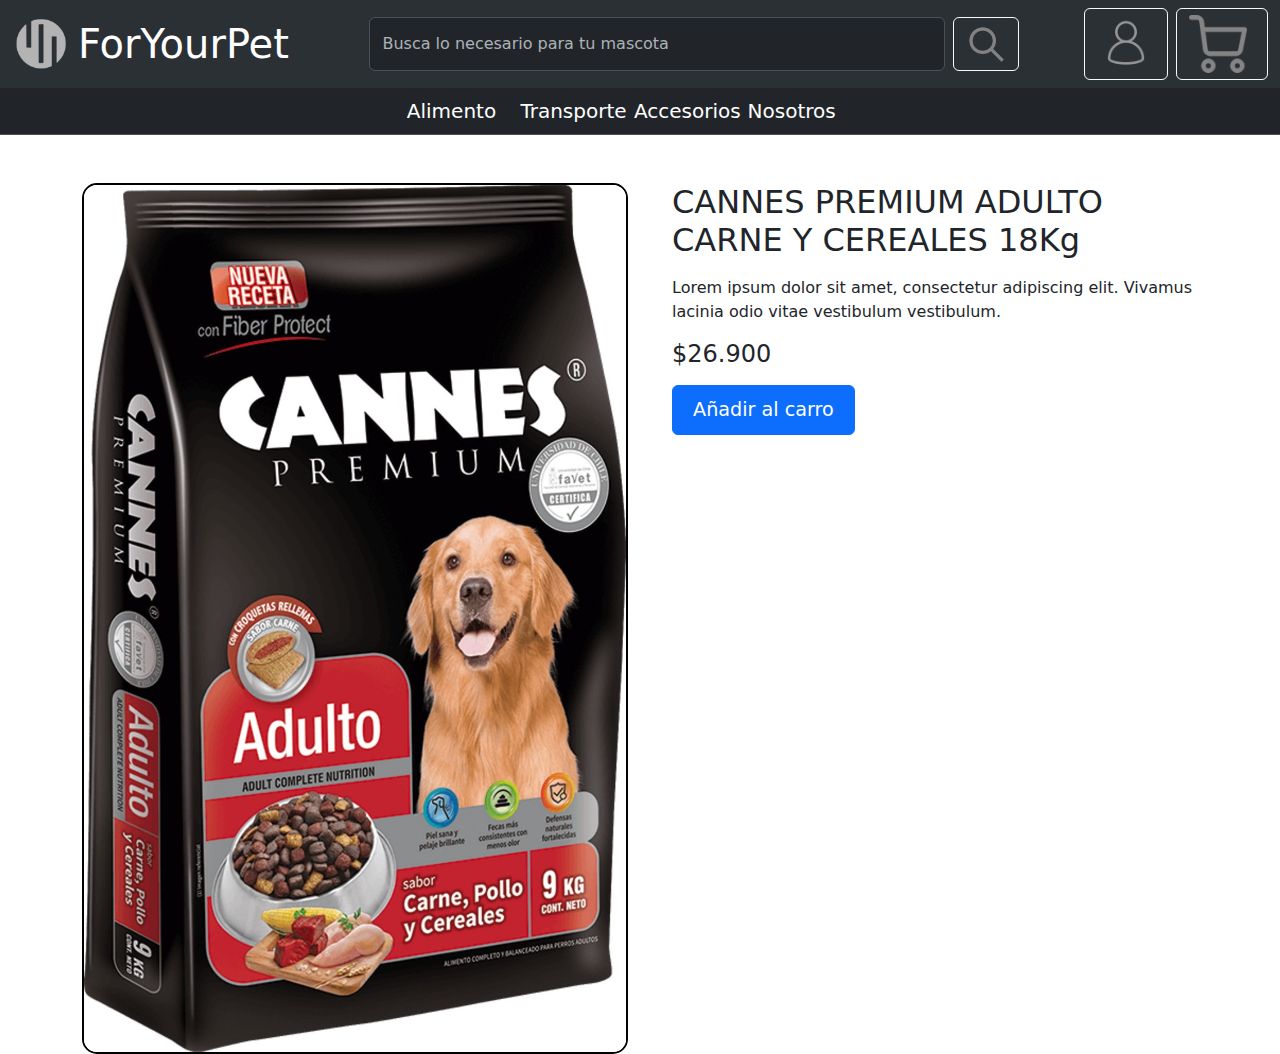
<file: producto_002.html>
<!doctype html>
<html lang="en">
<head>
    <meta charset="utf-8">
    <meta name="viewport" content="width=device-width, initial-scale=1">
    <title>ForYourPet | Cannes Premium 18Kg</title>
    <link href="https://cdn.jsdelivr.net/npm/bootstrap@5.3.3/dist/css/bootstrap.min.css" rel="stylesheet" integrity="sha384-QWTKZyjpPEjISv5WaRU9OFeRpok6YctnYmDr5pNlyT2bRjXh0JMhjY6hW+ALEwIH" crossorigin="anonymous">
    <link rel="stylesheet" href="mystyle.css">
</head>
<body>

<!--Nav bar-->
<nav class="navbar bg-body-tertiary" data-bs-theme="dark">
    <div class="container-fluid">

        <!--Logo Y Texto RMB-->
        <a class="navbar-brand" href="index.html">
            <div class="d-flex align-items-center">
                <img src="img/logo.png" alt="." width="58px" class="me-2">
                <h1 class="mb-0"> ForYourPet</h1>
            </div>
        </a>
        <!--Logo Y Texto RMB-->

        <!--Barra de busqueda-->
        <form class="d-flex" style="width: 650px;" role="search">
            <input class="form-control me-2" type="search" placeholder="Busca lo necesario para tu mascota" aria-label="Search">
            <button class="btn btn-outline-light" type="submit"><img src="img/lupa.png" alt="" width="40px"></button>
        </form>
        <!--Barra de busqueda-->

        <!--Botónes de inicio de sesión y mercado -->
          <!-- Contenedor para agrupar los botones -->
        <div class="d-flex align-items-center">
          <!--Botón de Registro/inicio Sesion-->
          <button type="button" class="btn btn-outline-light me-2" data-bs-toggle="modal" data-bs-target="#exampleModal">
              <img src="img/user.png" width="58px" alt="">
          </button>
          <!--Botón de carrito-->
          <button class="btn btn-outline-light" type="button" data-bs-toggle="offcanvas" data-bs-target="#offcanvasNavbar" aria-controls="offcanvasNavbar" aria-label="Toggle navigation">
              <div class="d-flex align-items-center">
                  <img src="img/carrito.png" alt="." width="58px" class="me-2">
              </div>
          </button>
        </div>

        
        <!--Modal de Registro/inicio Sesion-->
        <div class="modal fade" id="exampleModal" tabindex="-1" aria-labelledby="exampleModalLabel" aria-hidden="true">
          <div class="modal-dialog">
              <div class="modal-content">
                  <div class="modal-header">
                      <h1 class="modal-title fs-5" id="exampleModalLabel" style="color: blanchedalmond;">Inicia Sesion</h1>
                      <button type="button" class="btn-close" data-bs-dismiss="modal" aria-label="Close"></button>
                  </div>
                  <div class="modal-body">
                      <form>
                          <div class="mb-3">
                              <label for="exampleInputEmail1" class="form-label" style="color: blanchedalmond;">Correo</label>
                              <input type="email" class="form-control" id="exampleInputEmail1" aria-describedby="emailHelp">
                              <div id="emailHelp" class="form-text">We'll never share your email with anyone else.</div>
                          </div>
                          <div class="mb-3">
                              <label for="exampleInputPassword1" class="form-label" style="color: blanchedalmond;">Contraseña</label>
                              <input type="password" class="form-control" id="exampleInputPassword1">
                          </div>
                          <div class="mb-3 form-check">
                              <input type="checkbox" class="form-check-input" id="exampleCheck1">
                              <label class="form-check-label" for="exampleCheck1" style="color: blanchedalmond;">Recordar mis datos</label>
                          </div>
                          <button type="submit" class="btn btn-primary">Iniciar Sesion</button>
                          <div id="emailHelp" class="form-text">Aun no tienes cuenta? Registrate aqui :</div>
                          <a href="register.html" class="btn btn-primary text-decoration-none" style="color: blanchedalmond;">Registro</a>
                      </form>
                  </div>
              </div>
          </div>
      </div>
        <!--Modal de Registro/inicio Sesion-->
        
        <!--Contenido Carrito-->
        <div class="offcanvas offcanvas-end" tabindex="-1" id="offcanvasNavbar" aria-labelledby="offcanvasNavbarLabel">
            <div class="offcanvas-header">
                <h5 class="offcanvas-title" id="offcanvasNavbarLabel">Productos en el carrito</h5>
                <button type="button" class="btn-close" data-bs-dismiss="offcanvas" aria-label="Close"></button>
            </div>
            <div class="offcanvas-body">
                <ul class="navbar-nav justify-content-end flex-grow-1 pe-3" id="carrito-items">
                    <li class="nav-item">
                        <a class="nav-link active Navb-G" id="no-productos" aria-current="page" href="#">NO HAY PRODUCTOS EN EL CARRO</a>
                    </li>
                </ul>
                <div>
                    <span>Total de los productos: </span>
                    <span id="total-productos">0$</span>
                </div>
                <div class="d-grid gap-2">
                    <button class="btn btn-light" type="button">Comprar</button>
                    <button class="btn btn-secondary" type="button">Ir al carro</button>
                    <!--Boton para limpiar el carrito-->
                    <button class="btn btn-light" type="button" onclick="limpiarCarrito()">Limpiar Carrito</button>
                </div>
            </div>
        </div>
        <!--Contenido Carrito-->

    </div>
</nav>
<!--Nav bar-->

<!--Contenido Principal de la Pag-->
<main>
    <!-- Segunda Navbar Enlaces d -->
    <nav class="navbar bg-dark border-bottom border-body justify-content-center" data-bs-theme="dark">
        <div class="row">
            <!-- Contenido De la segunda navbar -->
            <ul class="nav" data-bg-theme="dark">
                <div class="col-3">
                    <li class="nav-item">
                        <a class="navbar-brand" aria-current="page" href="alimento.html">Alimento</a>
                    </li>
                </div>
                <div class="col-3">
                    <li class="nav-item">
                        <a class="navbar-brand" aria-current="page" href="transporte.html">Transporte </a>
                    </li>
                </div>
                <div class="col-3">
                    <li class="nav-item">
                        <a class="navbar-brand" aria-current="page" href="accesorios.html">Accesorios </a>
                    </li>
                </div>
                <div class="col-3">
                    <li class="nav-item">
                        <a class="navbar-brand" aria-current="page" href="nosotros.html">Nosotros</a>
                    </li>
                </div>
            </ul>
        </div>
    </nav>
    <!-- Segunda Navbar Enlaces d -->
    
</main>
<!--Contenido Principal de la Pag-->


<!-- Card Principales de la pag/Productos de la pag Principal -->
<div class="container mt-5">
    <div class="row">
        <!--Producto 2-->
        <div class="col-md-6">
            <img src="img/alimento/comida_perro.jpg" class="productos_img" alt="">
        </div>
        <div class="col-md-6">
            <h5 class="card-title producto_title">CANNES PREMIUM ADULTO CARNE Y CEREALES 18Kg</h5>
            <p class="card-text producto_description">Lorem ipsum dolor sit amet, consectetur adipiscing elit. Vivamus lacinia odio vitae vestibulum vestibulum.</p>
            <h4 class="card-title producto_price">$26.900</h4>
            <button type="button" class="btn btn-primary btn_add_to_cart" onclick="agregarAlCarrito('producto_002', 26900, 'Comida CANNES PREMIUM 18Kg', 1)">Añadir al carro</button>
        </div>
    </div>
</div>


<script src="carrito.js" ></script>
<script src="https://cdn.jsdelivr.net/npm/bootstrap@5.3.3/dist/js/bootstrap.bundle.min.js" integrity="sha384-YvpcrYf0tY3lHB60NNkmXc5s9fDVZLESaAA55NDzOxhy9GkcIdslK1eN7N6jIeHz" crossorigin="anonymous"></script>
</body>
</html>
</file>
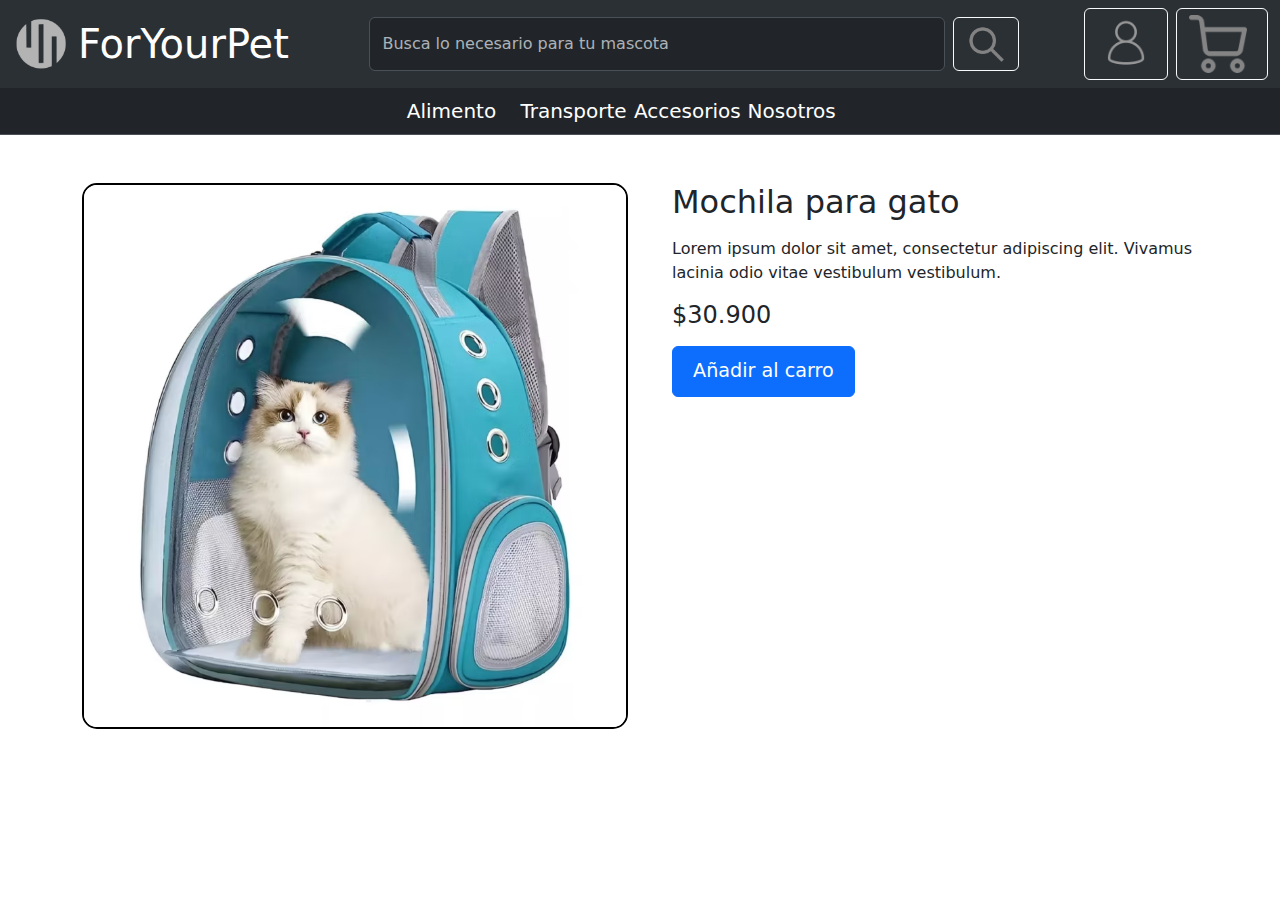
<file: producto_003.html>
<!doctype html>
<html lang="en">
<head>
    <meta charset="utf-8">
    <meta name="viewport" content="width=device-width, initial-scale=1">
    <title>ForYourPet | Cannes Premium 18Kg</title>
    <link href="https://cdn.jsdelivr.net/npm/bootstrap@5.3.3/dist/css/bootstrap.min.css" rel="stylesheet" integrity="sha384-QWTKZyjpPEjISv5WaRU9OFeRpok6YctnYmDr5pNlyT2bRjXh0JMhjY6hW+ALEwIH" crossorigin="anonymous">
    <link rel="stylesheet" href="mystyle.css">
</head>
<body>

<!--Nav bar-->
<nav class="navbar bg-body-tertiary" data-bs-theme="dark">
    <div class="container-fluid">

        <!--Logo Y Texto RMB-->
        <a class="navbar-brand" href="index.html">
            <div class="d-flex align-items-center">
                <img src="img/logo.png" alt="." width="58px" class="me-2">
                <h1 class="mb-0"> ForYourPet</h1>
            </div>
        </a>
        <!--Logo Y Texto RMB-->

        <!--Barra de busqueda-->
        <form class="d-flex" style="width: 650px;" role="search">
            <input class="form-control me-2" type="search" placeholder="Busca lo necesario para tu mascota" aria-label="Search">
            <button class="btn btn-outline-light" type="submit"><img src="img/lupa.png" alt="" width="40px"></button>
        </form>
        <!--Barra de busqueda-->

        <!--Botónes de inicio de sesión y mercado -->
          <!-- Contenedor para agrupar los botones -->
        <div class="d-flex align-items-center">
          <!--Botón de Registro/inicio Sesion-->
          <button type="button" class="btn btn-outline-light me-2" data-bs-toggle="modal" data-bs-target="#exampleModal">
              <img src="img/user.png" width="58px" alt="">
          </button>
          <!--Botón de carrito-->
          <button class="btn btn-outline-light" type="button" data-bs-toggle="offcanvas" data-bs-target="#offcanvasNavbar" aria-controls="offcanvasNavbar" aria-label="Toggle navigation">
              <div class="d-flex align-items-center">
                  <img src="img/carrito.png" alt="." width="58px" class="me-2">
              </div>
          </button>
        </div>

        
        <!--Modal de Registro/inicio Sesion-->
        <div class="modal fade" id="exampleModal" tabindex="-1" aria-labelledby="exampleModalLabel" aria-hidden="true">
          <div class="modal-dialog">
              <div class="modal-content">
                  <div class="modal-header">
                      <h1 class="modal-title fs-5" id="exampleModalLabel" style="color: blanchedalmond;">Inicia Sesion</h1>
                      <button type="button" class="btn-close" data-bs-dismiss="modal" aria-label="Close"></button>
                  </div>
                  <div class="modal-body">
                      <form>
                          <div class="mb-3">
                              <label for="exampleInputEmail1" class="form-label" style="color: blanchedalmond;">Correo</label>
                              <input type="email" class="form-control" id="exampleInputEmail1" aria-describedby="emailHelp">
                              <div id="emailHelp" class="form-text">We'll never share your email with anyone else.</div>
                          </div>
                          <div class="mb-3">
                              <label for="exampleInputPassword1" class="form-label" style="color: blanchedalmond;">Contraseña</label>
                              <input type="password" class="form-control" id="exampleInputPassword1">
                          </div>
                          <div class="mb-3 form-check">
                              <input type="checkbox" class="form-check-input" id="exampleCheck1">
                              <label class="form-check-label" for="exampleCheck1" style="color: blanchedalmond;">Recordar mis datos</label>
                          </div>
                          <button type="submit" class="btn btn-primary">Iniciar Sesion</button>
                          <div id="emailHelp" class="form-text">Aun no tienes cuenta? Registrate aqui :</div>
                          <a href="register.html" class="btn btn-primary text-decoration-none" style="color: blanchedalmond;">Registro</a>
                      </form>
                  </div>
              </div>
          </div>
      </div>
        <!--Modal de Registro/inicio Sesion-->
        
        <!--Contenido Carrito-->
        <div class="offcanvas offcanvas-end" tabindex="-1" id="offcanvasNavbar" aria-labelledby="offcanvasNavbarLabel">
            <div class="offcanvas-header">
                <h5 class="offcanvas-title" id="offcanvasNavbarLabel">Productos en el carrito</h5>
                <button type="button" class="btn-close" data-bs-dismiss="offcanvas" aria-label="Close"></button>
            </div>
            <div class="offcanvas-body">
                <ul class="navbar-nav justify-content-end flex-grow-1 pe-3" id="carrito-items">
                    <li class="nav-item">
                        <a class="nav-link active Navb-G" id="no-productos" aria-current="page" href="#">NO HAY PRODUCTOS EN EL CARRO</a>
                    </li>
                </ul>
                <div>
                    <span>Total de los productos: </span>
                    <span id="total-productos">0$</span>
                </div>
                <div class="d-grid gap-2">
                    <button class="btn btn-light" type="button">Comprar</button>
                    <button class="btn btn-secondary" type="button">Ir al carro</button>
                    <!--Boton para limpiar el carrito-->
                    <button class="btn btn-light" type="button" onclick="limpiarCarrito()">Limpiar Carrito</button>
                </div>
            </div>
        </div>
        <!--Contenido Carrito-->

    </div>
</nav>
<!--Nav bar-->

<!--Contenido Principal de la Pag-->
<main>
    <!-- Segunda Navbar Enlaces d -->
    <nav class="navbar bg-dark border-bottom border-body justify-content-center" data-bs-theme="dark">
        <div class="row">
            <!-- Contenido De la segunda navbar -->
            <ul class="nav" data-bg-theme="dark">
                <div class="col-3">
                    <li class="nav-item">
                        <a class="navbar-brand" aria-current="page" href="alimento.html">Alimento</a>
                    </li>
                </div>
                <div class="col-3">
                    <li class="nav-item">
                        <a class="navbar-brand" aria-current="page" href="transporte.html">Transporte </a>
                    </li>
                </div>
                <div class="col-3">
                    <li class="nav-item">
                        <a class="navbar-brand" aria-current="page" href="accesorios.html">Accesorios </a>
                    </li>
                </div>
                <div class="col-3">
                    <li class="nav-item">
                        <a class="navbar-brand" aria-current="page" href="nosotros.html">Nosotros</a>
                    </li>
                </div>
            </ul>
        </div>
    </nav>
    <!-- Segunda Navbar Enlaces d -->
    
</main>
<!--Contenido Principal de la Pag-->

<!-- Card Principales de la pag/Productos de la pag Principal -->
<div class="container mt-5">
    <div class="row">
        <!--Producto 3-->
        <div class="col-md-6">
            <img src="img/transporte/mochila_gato.avif" class="productos_img" alt="">
        </div>
        <div class="col-md-6">
            <h5 class="card-title producto_title">Mochila para gato</h5>
            <p class="card-text producto_description">Lorem ipsum dolor sit amet, consectetur adipiscing elit. Vivamus lacinia odio vitae vestibulum vestibulum.</p>
            <h4 class="card-title producto_price">$30.900</h4>
            <button type="button" class="btn btn-primary btn_add_to_cart" onclick="agregarAlCarrito('producto_003', 30900, 'Mochila para Gatos', 1)">Añadir al carro</button>
        </div>
    </div>
</div>


<script src="carrito.js" ></script>
<script src="https://cdn.jsdelivr.net/npm/bootstrap@5.3.3/dist/js/bootstrap.bundle.min.js" integrity="sha384-YvpcrYf0tY3lHB60NNkmXc5s9fDVZLESaAA55NDzOxhy9GkcIdslK1eN7N6jIeHz" crossorigin="anonymous"></script>
</body>
</html>
</file>
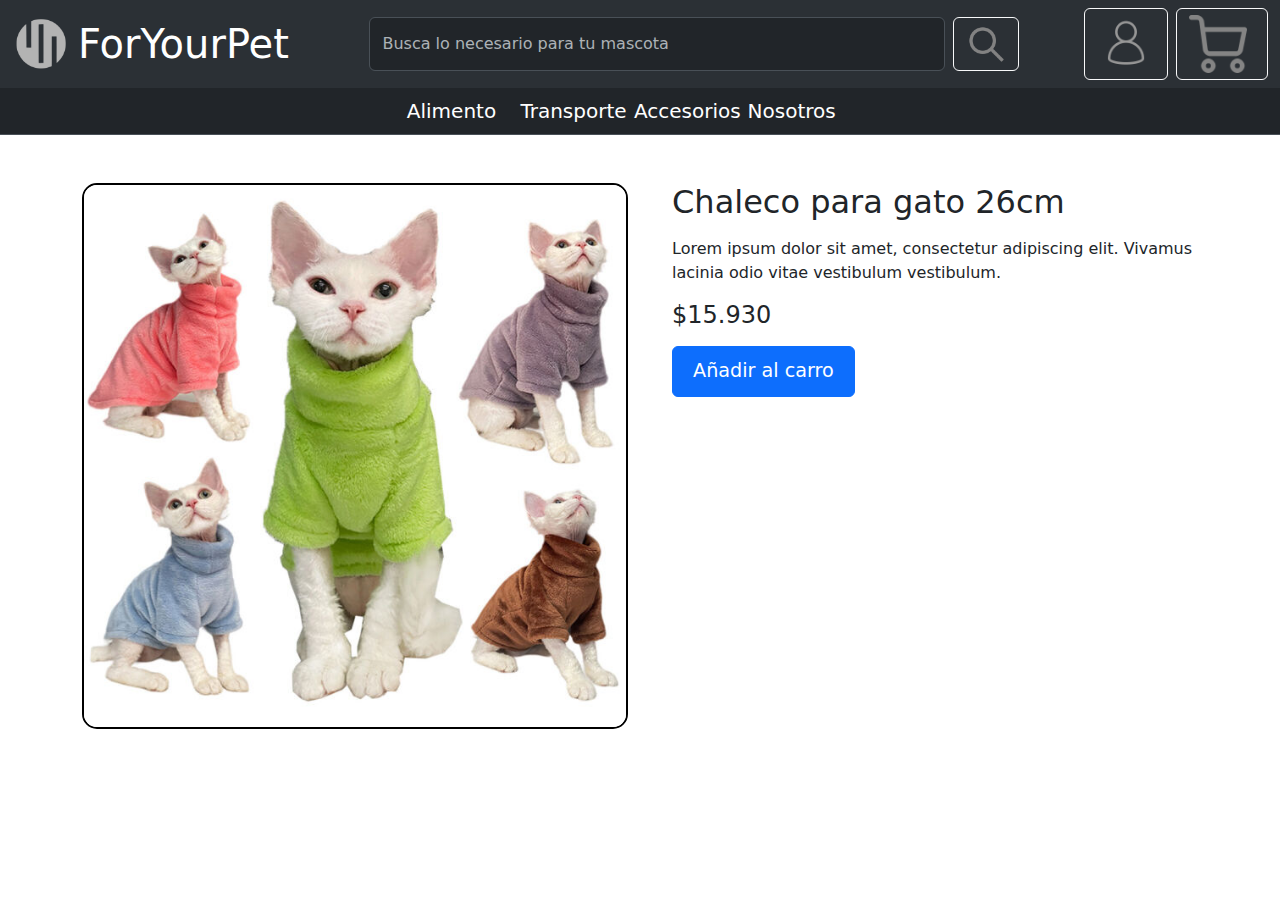
<file: producto_004.html>
<!doctype html>
<html lang="en">
<head>
    <meta charset="utf-8">
    <meta name="viewport" content="width=device-width, initial-scale=1">
    <title>ForYourPet | Cannes Premium 18Kg</title>
    <link href="https://cdn.jsdelivr.net/npm/bootstrap@5.3.3/dist/css/bootstrap.min.css" rel="stylesheet" integrity="sha384-QWTKZyjpPEjISv5WaRU9OFeRpok6YctnYmDr5pNlyT2bRjXh0JMhjY6hW+ALEwIH" crossorigin="anonymous">
    <link rel="stylesheet" href="mystyle.css">
</head>
<body>

<!--Nav bar-->
<nav class="navbar bg-body-tertiary" data-bs-theme="dark">
    <div class="container-fluid">

        <!--Logo Y Texto RMB-->
        <a class="navbar-brand" href="index.html">
            <div class="d-flex align-items-center">
                <img src="img/logo.png" alt="." width="58px" class="me-2">
                <h1 class="mb-0"> ForYourPet</h1>
            </div>
        </a>
        <!--Logo Y Texto RMB-->

        <!--Barra de busqueda-->
        <form class="d-flex" style="width: 650px;" role="search">
            <input class="form-control me-2" type="search" placeholder="Busca lo necesario para tu mascota" aria-label="Search">
            <button class="btn btn-outline-light" type="submit"><img src="img/lupa.png" alt="" width="40px"></button>
        </form>
        <!--Barra de busqueda-->

        <!--Botónes de inicio de sesión y mercado -->
          <!-- Contenedor para agrupar los botones -->
        <div class="d-flex align-items-center">
          <!--Botón de Registro/inicio Sesion-->
          <button type="button" class="btn btn-outline-light me-2" data-bs-toggle="modal" data-bs-target="#exampleModal">
              <img src="img/user.png" width="58px" alt="">
          </button>
          <!--Botón de carrito-->
          <button class="btn btn-outline-light" type="button" data-bs-toggle="offcanvas" data-bs-target="#offcanvasNavbar" aria-controls="offcanvasNavbar" aria-label="Toggle navigation">
              <div class="d-flex align-items-center">
                  <img src="img/carrito.png" alt="." width="58px" class="me-2">
              </div>
          </button>
        </div>

        
        <!--Modal de Registro/inicio Sesion-->
        <div class="modal fade" id="exampleModal" tabindex="-1" aria-labelledby="exampleModalLabel" aria-hidden="true">
          <div class="modal-dialog">
              <div class="modal-content">
                  <div class="modal-header">
                      <h1 class="modal-title fs-5" id="exampleModalLabel" style="color: blanchedalmond;">Inicia Sesion</h1>
                      <button type="button" class="btn-close" data-bs-dismiss="modal" aria-label="Close"></button>
                  </div>
                  <div class="modal-body">
                      <form>
                          <div class="mb-3">
                              <label for="exampleInputEmail1" class="form-label" style="color: blanchedalmond;">Correo</label>
                              <input type="email" class="form-control" id="exampleInputEmail1" aria-describedby="emailHelp">
                              <div id="emailHelp" class="form-text">We'll never share your email with anyone else.</div>
                          </div>
                          <div class="mb-3">
                              <label for="exampleInputPassword1" class="form-label" style="color: blanchedalmond;">Contraseña</label>
                              <input type="password" class="form-control" id="exampleInputPassword1">
                          </div>
                          <div class="mb-3 form-check">
                              <input type="checkbox" class="form-check-input" id="exampleCheck1">
                              <label class="form-check-label" for="exampleCheck1" style="color: blanchedalmond;">Recordar mis datos</label>
                          </div>
                          <button type="submit" class="btn btn-primary">Iniciar Sesion</button>
                          <div id="emailHelp" class="form-text">Aun no tienes cuenta? Registrate aqui :</div>
                          <a href="register.html" class="btn btn-primary text-decoration-none" style="color: blanchedalmond;">Registro</a>
                      </form>
                  </div>
              </div>
          </div>
      </div>
        <!--Modal de Registro/inicio Sesion-->
        
        <!--Contenido Carrito-->
        <div class="offcanvas offcanvas-end" tabindex="-1" id="offcanvasNavbar" aria-labelledby="offcanvasNavbarLabel">
            <div class="offcanvas-header">
                <h5 class="offcanvas-title" id="offcanvasNavbarLabel">Productos en el carrito</h5>
                <button type="button" class="btn-close" data-bs-dismiss="offcanvas" aria-label="Close"></button>
            </div>
            <div class="offcanvas-body">
                <ul class="navbar-nav justify-content-end flex-grow-1 pe-3" id="carrito-items">
                    <li class="nav-item">
                        <a class="nav-link active Navb-G" id="no-productos" aria-current="page" href="#">NO HAY PRODUCTOS EN EL CARRO</a>
                    </li>
                </ul>
                <div>
                    <span>Total de los productos: </span>
                    <span id="total-productos">0$</span>
                </div>
                <div class="d-grid gap-2">
                    <button class="btn btn-light" type="button">Comprar</button>
                    <button class="btn btn-secondary" type="button">Ir al carro</button>
                    <!--Boton para limpiar el carrito-->
                    <button class="btn btn-light" type="button" onclick="limpiarCarrito()">Limpiar Carrito</button>
                </div>
            </div>
        </div>
        <!--Contenido Carrito-->

    </div>
</nav>
<!--Nav bar-->

<!--Contenido Principal de la Pag-->
<main>
    <!-- Segunda Navbar Enlaces d -->
    <nav class="navbar bg-dark border-bottom border-body justify-content-center" data-bs-theme="dark">
        <div class="row">
            <!-- Contenido De la segunda navbar -->
            <ul class="nav" data-bg-theme="dark">
                <div class="col-3">
                    <li class="nav-item">
                        <a class="navbar-brand" aria-current="page" href="alimento.html">Alimento</a>
                    </li>
                </div>
                <div class="col-3">
                    <li class="nav-item">
                        <a class="navbar-brand" aria-current="page" href="transporte.html">Transporte </a>
                    </li>
                </div>
                <div class="col-3">
                    <li class="nav-item">
                        <a class="navbar-brand" aria-current="page" href="accesorios.html">Accesorios </a>
                    </li>
                </div>
                <div class="col-3">
                    <li class="nav-item">
                        <a class="navbar-brand" aria-current="page" href="nosotros.html">Nosotros</a>
                    </li>
                </div>
            </ul>
        </div>
    </nav>
    <!-- Segunda Navbar Enlaces d -->
    
</main>
<!--Contenido Principal de la Pag-->



<!-- Card Principales de la pag/Productos de la pag Principal -->
<div class="container mt-5">
    <div class="row">
        <!--Producto 3-->
        <div class="col-md-6">
            <img src="img/accesorios/ropa_gato.jpg" class="productos_img" alt="">
        </div>
        <div class="col-md-6">
            <h5 class="card-title producto_title">Chaleco para gato 26cm</h5>
            <p class="card-text producto_description">Lorem ipsum dolor sit amet, consectetur adipiscing elit. Vivamus lacinia odio vitae vestibulum vestibulum.</p>
            <h4 class="card-title producto_price">$15.930</h4>
            <button type="button" class="btn btn-primary btn_add_to_cart" onclick="agregarAlCarrito('producto_004', 15930, 'Chaleco para Gatos 26cm', 1)">Añadir al carro</button>
        </div>
    </div>
</div>


<script src="carrito.js" ></script>
<script src="https://cdn.jsdelivr.net/npm/bootstrap@5.3.3/dist/js/bootstrap.bundle.min.js" integrity="sha384-YvpcrYf0tY3lHB60NNkmXc5s9fDVZLESaAA55NDzOxhy9GkcIdslK1eN7N6jIeHz" crossorigin="anonymous"></script>
</body>
</html>
</file>
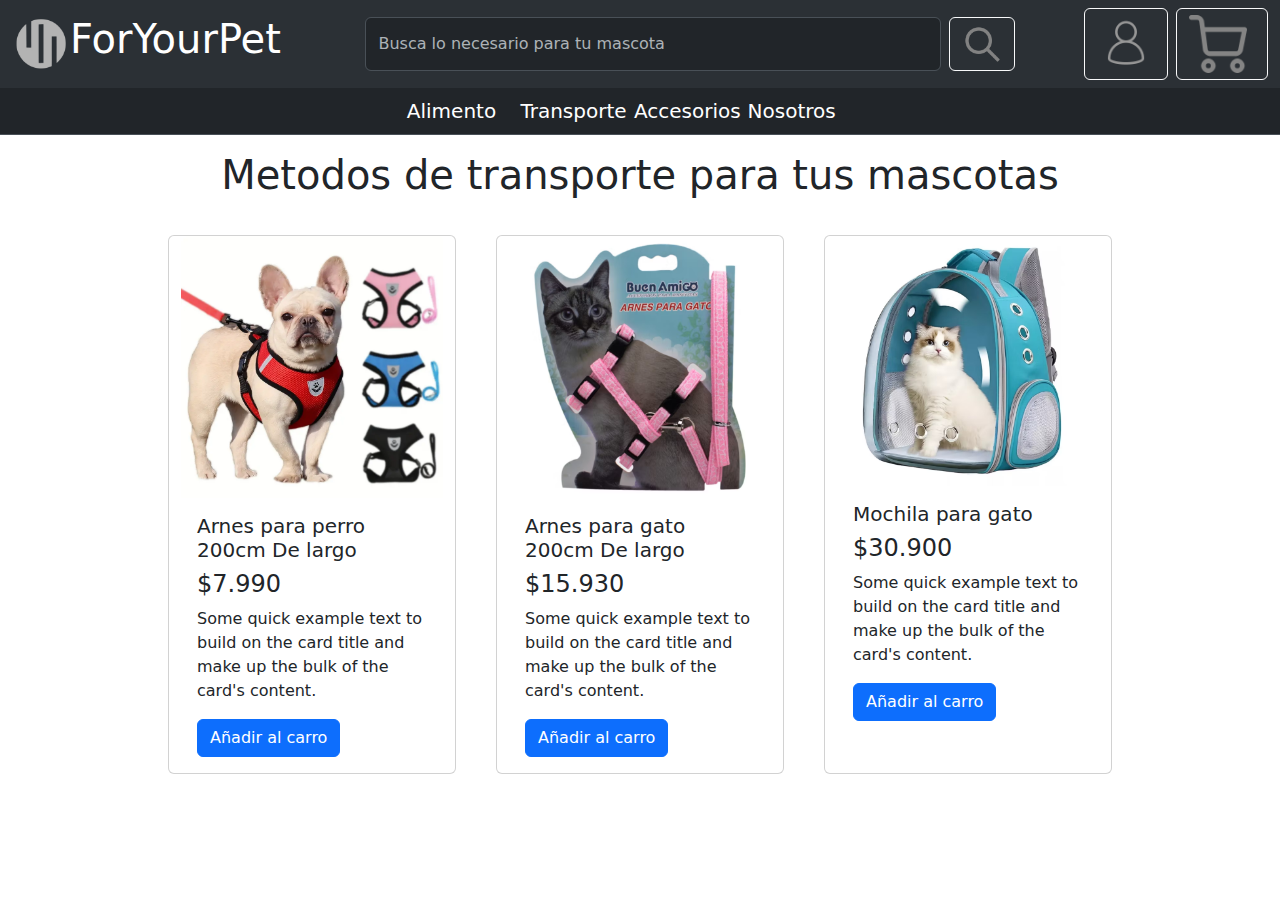
<file: transporte.html>
<!doctype html>
<html lang="en">
  <head>
    <meta charset="utf-8">
    <meta name="viewport" content="width=device-width, initial-scale=1">
    <title>ForYourPet | Transporte</title>
    <link href="https://cdn.jsdelivr.net/npm/bootstrap@5.3.3/dist/css/bootstrap.min.css" rel="stylesheet" integrity="sha384-QWTKZyjpPEjISv5WaRU9OFeRpok6YctnYmDr5pNlyT2bRjXh0JMhjY6hW+ALEwIH" crossorigin="anonymous">
    <link rel="stylesheet" href="mystyle.css">
  </head>
  <body>

    <!--Nav bar-->
    <nav class="navbar bg-body-tertiary " data-bs-theme="dark" >
        <div class="container-fluid">

            <!--Logo Y Texto RMB-->
            <a class="navbar-brand" href="index.html">
              <div class="d-flex aling-items-center">
                  <img src="img/logo.png" alt="." width="58px" class="mr-2">

                  <h1 class="mb-0"> ForYourPet</h1>
              </div>
            </a>
            <!--Logo Y Texto RMB-->

            <!--Otros contenidos del navBar-->

            <!--Barra de busqueda-->
            <form class="d-flex " style="width: 650px;" role="search">
            
              <input class="form-control me-2" type="search" placeholder="Busca lo necesario para tu mascota" aria-label="Search">
              <button class="btn btn-outline-light" type="submit"><img src="img/lupa.png" alt="" width="40px"></button>
            </form>
            <!--Barra de busqueda-->

            <!--Otros contenidos del navBar-->

        <!--Botónes de inicio de sesión y mercado -->
          <!-- Contenedor para agrupar los botones -->
          <div class="d-flex align-items-center">
            <!--Botón de Registro/inicio Sesion-->
            <button type="button" class="btn btn-outline-light me-2" data-bs-toggle="modal" data-bs-target="#exampleModal">
                <img src="img/user.png" width="58px" alt="">
            </button>
            <!--Botón de carrito-->
            <button class="btn btn-outline-light" type="button" data-bs-toggle="offcanvas" data-bs-target="#offcanvasNavbar" aria-controls="offcanvasNavbar" aria-label="Toggle navigation">
                <div class="d-flex align-items-center">
                    <img src="img/carrito.png" alt="." width="58px" class="me-2">
                </div>
            </button>
          </div>
          <!--Botónes de inicio de sesión y mercado -->
  
          <!--Modal de Registro/inicio Sesion-->
          <div class="modal fade" id="exampleModal" tabindex="-1" aria-labelledby="exampleModalLabel" aria-hidden="true">
            <div class="modal-dialog">
                <div class="modal-content">
                    <div class="modal-header">
                        <h1 class="modal-title fs-5" id="exampleModalLabel" style="color: blanchedalmond;">Inicia Sesion</h1>
                        <button type="button" class="btn-close" data-bs-dismiss="modal" aria-label="Close"></button>
                    </div>
                    <div class="modal-body">
                        <form>
                            <div class="mb-3">
                                <label for="exampleInputEmail1" class="form-label" style="color: blanchedalmond;">Correo</label>
                                <input type="email" class="form-control" id="exampleInputEmail1" aria-describedby="emailHelp">
                                <div id="emailHelp" class="form-text">We'll never share your email with anyone else.</div>
                            </div>
                            <div class="mb-3">
                                <label for="exampleInputPassword1" class="form-label" style="color: blanchedalmond;">Contraseña</label>
                                <input type="password" class="form-control" id="exampleInputPassword1">
                            </div>
                            <div class="mb-3 form-check">
                                <input type="checkbox" class="form-check-input" id="exampleCheck1">
                                <label class="form-check-label" for="exampleCheck1" style="color: blanchedalmond;">Recordar mis datos</label>
                            </div>
                            <button type="submit" class="btn btn-primary">Iniciar Sesion</button>
                            <div id="emailHelp" class="form-text">Aun no tienes cuenta? Registrate aqui :</div>
                            <a href="register.html" class="btn btn-primary text-decoration-none" style="color: blanchedalmond;">Registro</a>
                        </form>
                    </div>
                </div>
            </div>
        </div>
          <!--Modal de Registro/inicio Sesion-->

            <!--Contenido Carrito-->
            <div class="offcanvas offcanvas-end" tabindex="-1" id="offcanvasNavbar" aria-labelledby="offcanvasNavbarLabel">
              <div class="offcanvas-header">
                <h5 class="offcanvas-title" id="offcanvasNavbarLabel">Productos en el carrito</h5>
                <button type="button" class="btn-close" data-bs-dismiss="offcanvas" aria-label="Close"></button>
              </div>
              <!--Precio/Productos en el carro txt-->
              <div class="offcanvas-body">
                <ul class="navbar-nav justify-content-end flex-grow-1 pe-3">
                  <li class="nav-item">
                    <a class="nav-link active Navb-G" id="centerv" aria-current="page" href="#">NO HAY PRODUCTOS EN EL CARRO</a>
                  </li>
                  <li class="nav-item">
                    <span id="preciotxt">Total precio Efectivo</span>
                    <span id="precio-efectivo">0$</span>
                  </li>
  
                  <li class="nav-item">
                    <span id="preciotxt">Total precio Normal</span>
                    <span id="precio-normal">0$</span>
                  </li>
  
                </ul>

              <div class="d-grid gap-2">
                <button class="btn btn-light" type="button">Comprar</button>
                <button class="btn btn-secondary" type="button">Ir al carro</button>
              </div>


            </div>
            <!--Contenido Carrito-->
          </div>
        </div>
      </nav>
    <!--Nav bar-->
    
    <!--Contenido Principal de la Pag-->
    <main>
      <!-- Segunda Navbar Enlaces d -->
      
      <nav class="navbar bg-dark border-bottom border-body justify-content-center" data-bs-theme="dark">
        <div class="row"> 
          <!-- Contenido De la segunda navbar -->
          <ul class="nav" data-bg-theme="dark">
            
            <div class="col-3">
              <li class="nav-item">
                <a class="navbar-brand" aria-current="page" href="alimento.html">Alimento</a>
              </li>
            </div>

            <div class="col-3"> 
              <li class="nav-item">
                <a class="navbar-brand" aria-current="page" href="transporte.html">Transporte </a>
              </li>
            </div>
          
            <div class="col-3">
              <li class="nav-item">
                <a class="navbar-brand" aria-current="page" href="accesorios.html">Accesorios </a>
              </li>
            </div>
            
            <div class="col-3">
              <li class="nav-item">
                <a class="navbar-brand" aria-current="page" href="nosotros.html">Nosotros</a>
              </li>
            </div>
      
          </ul>
    
        </div>
      </nav>
    </main> 
    <!-- Segunda Navbar Enlaces d -->
      <!-- Titulo del contenido principal de la pag -->
      <p >
        <h1 id="centertxt">
          Metodos de transporte para tus mascotas
        </h1>
      </p>
      <!-- Titulo del contenido principal de la pag -->
    
        
      <!-- Card Principales de la pag -->
      <div class="row cal-4 justify-content-center">
          <div class="card " style="width: 18rem; margin: 20px;" >
            <img src="img/transporte/arnes.webp" class="card-img-top" alt="...">
            <div class="card-body">
              <h5 class="card-title">Arnes para perro 200cm De largo</h5>
              <h4 class="card-title">$7.990</h4>
              <p class="card-text">Some quick example text to build on the card title and make up the bulk of the card's content.</p>
              <a href="#" class="btn btn-primary ">Añadir al carro</a>
            </div>
          </div>

          <div class="card " style="width: 18rem; margin: 20px;" >
            <img src="img/transporte/arnes_gato.avif" class="card-img-top" alt="..." >
            <div class="card-body">
              <h5 class="card-title">Arnes para gato 200cm De largo</h5>
              <h4 class="card-title">$15.930</h4>
              <p class="card-text">Some quick example text to build on the card title and make up the bulk of the card's content.</p>
              <a href="#" class="btn btn-primary">Añadir al carro</a>
            </div>
          </div>

          <div class="card " style="width: 18rem; margin: 20px;" >
            <img src="img/transporte/mochila_gato.avif" class="card-img-top" alt="..." style="width: 250px;">
            <div class="card-body">
              <h5 class="card-title">Mochila para gato</h5>
              <h4 class="card-title">$30.900</h4>
              <p class="card-text">Some quick example text to build on the card title and make up the bulk of the card's content.</p>
              <a href="#" class="btn btn-primary">Añadir al carro</a>
            </div>
          </div>
      </div>
      <!-- Card Principales de la pag -->
        
      <!--Contenido Principal de la Pag-->    
      


    <script src="https://cdn.jsdelivr.net/npm/bootstrap@5.3.3/dist/js/bootstrap.bundle.min.js" integrity="sha384-YvpcrYf0tY3lHB60NNkmXc5s9fDVZLESaAA55NDzOxhy9GkcIdslK1eN7N6jIeHz" crossorigin="anonymous"></script>
  </body>
</html>
</file>
<file: mystyle.css>
#preciotxt{
    float: left;
}

#precio-normal, #precio-efectivo{
    float: right;
}

#centerv{
    text-align: center;
    color: #fafafa;
}

#centertxt{
    text-align: center;
}

.img_producto{
    width: 220px;
    height: 240px;
    object-fit: cover;
    margin: auto;
    display: flex;
}

.productos_img {
    width: 100%;
    height: auto;
    object-fit: cover;
    border: 2px solid #000000; 
    border-radius: 15px;
}

.producto_title {
    font-size: 2rem;
    margin-bottom: 1rem;
    margin-left: 20px; 
}

.producto_description {
    font-size: 1rem;
    margin-bottom: 1rem;
    margin-left: 20px; 
}

.producto_price {
    font-size: 1.5rem;
    margin-bottom: 1rem;
    margin-left: 20px; 
}

.btn_add_to_cart {
    font-size: 1.2rem;
    padding: 10px 20px;
    margin-left: 20px; 
}
</file>
